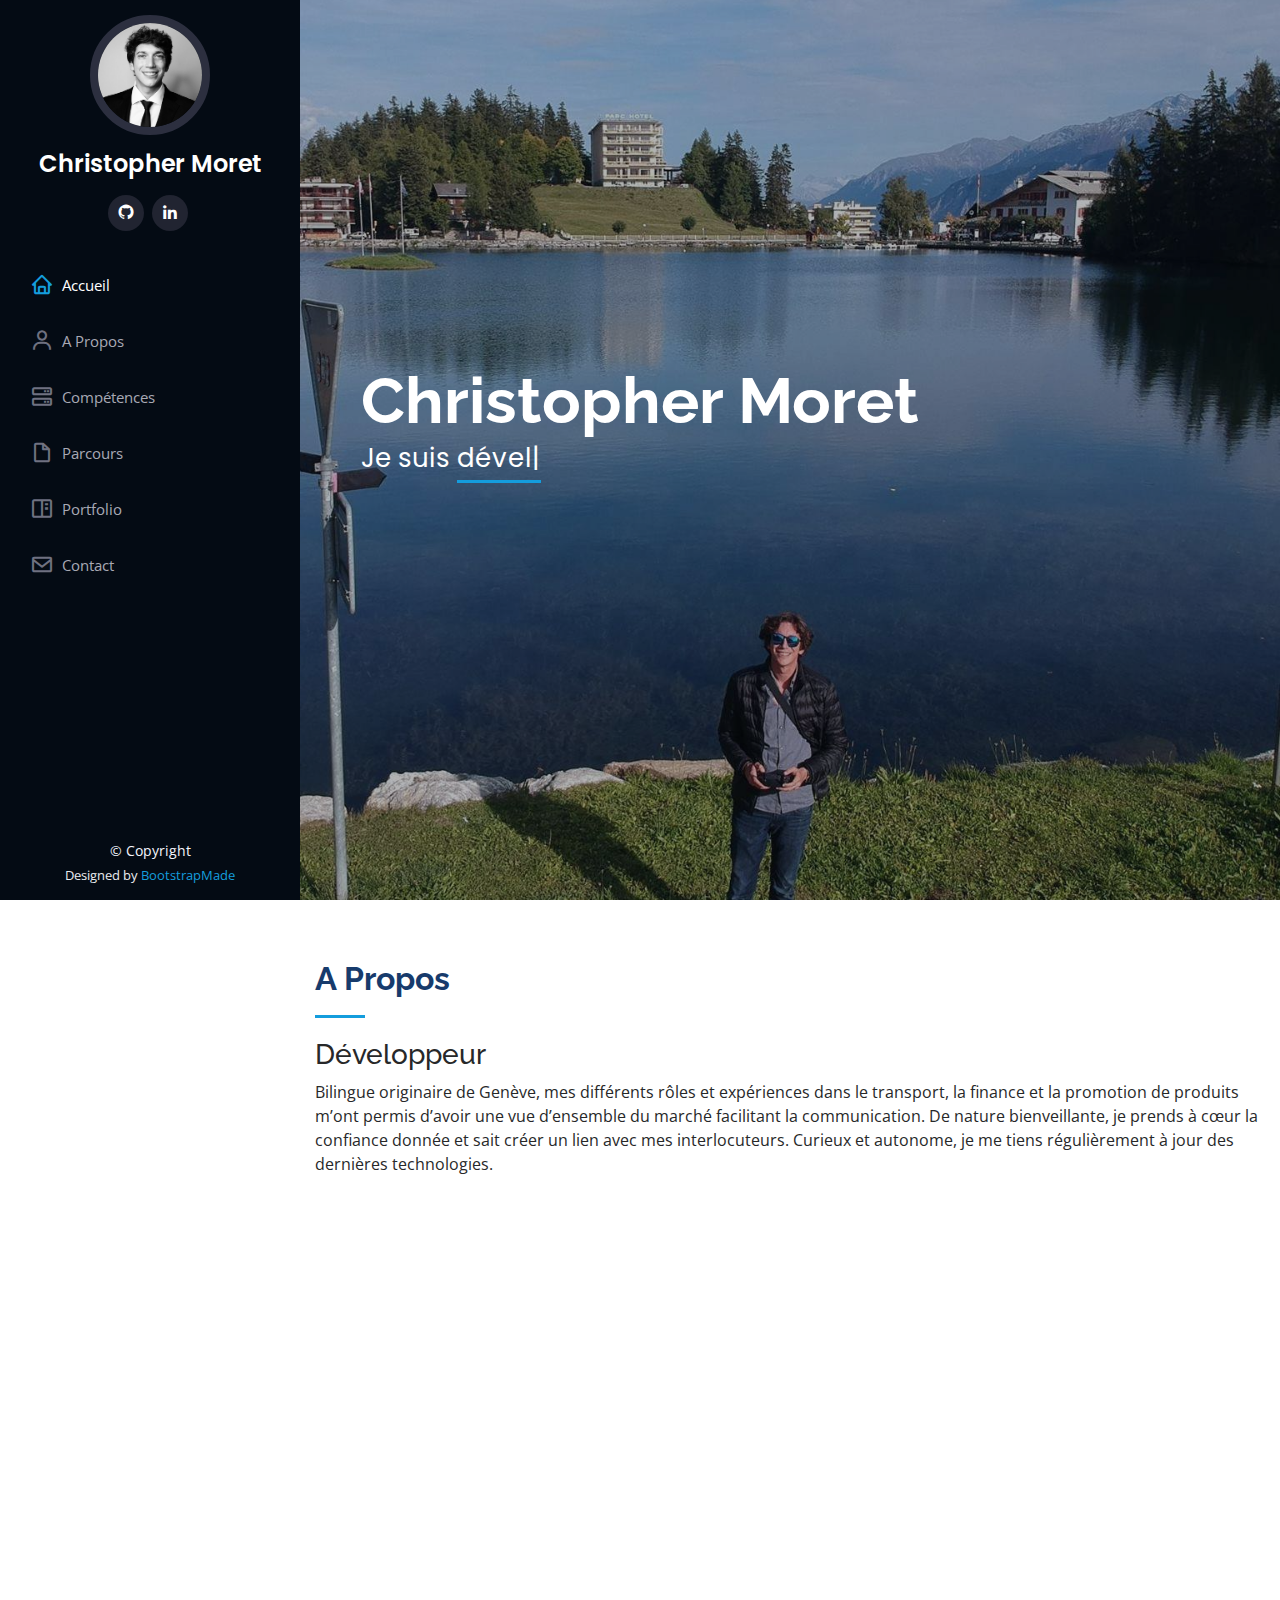
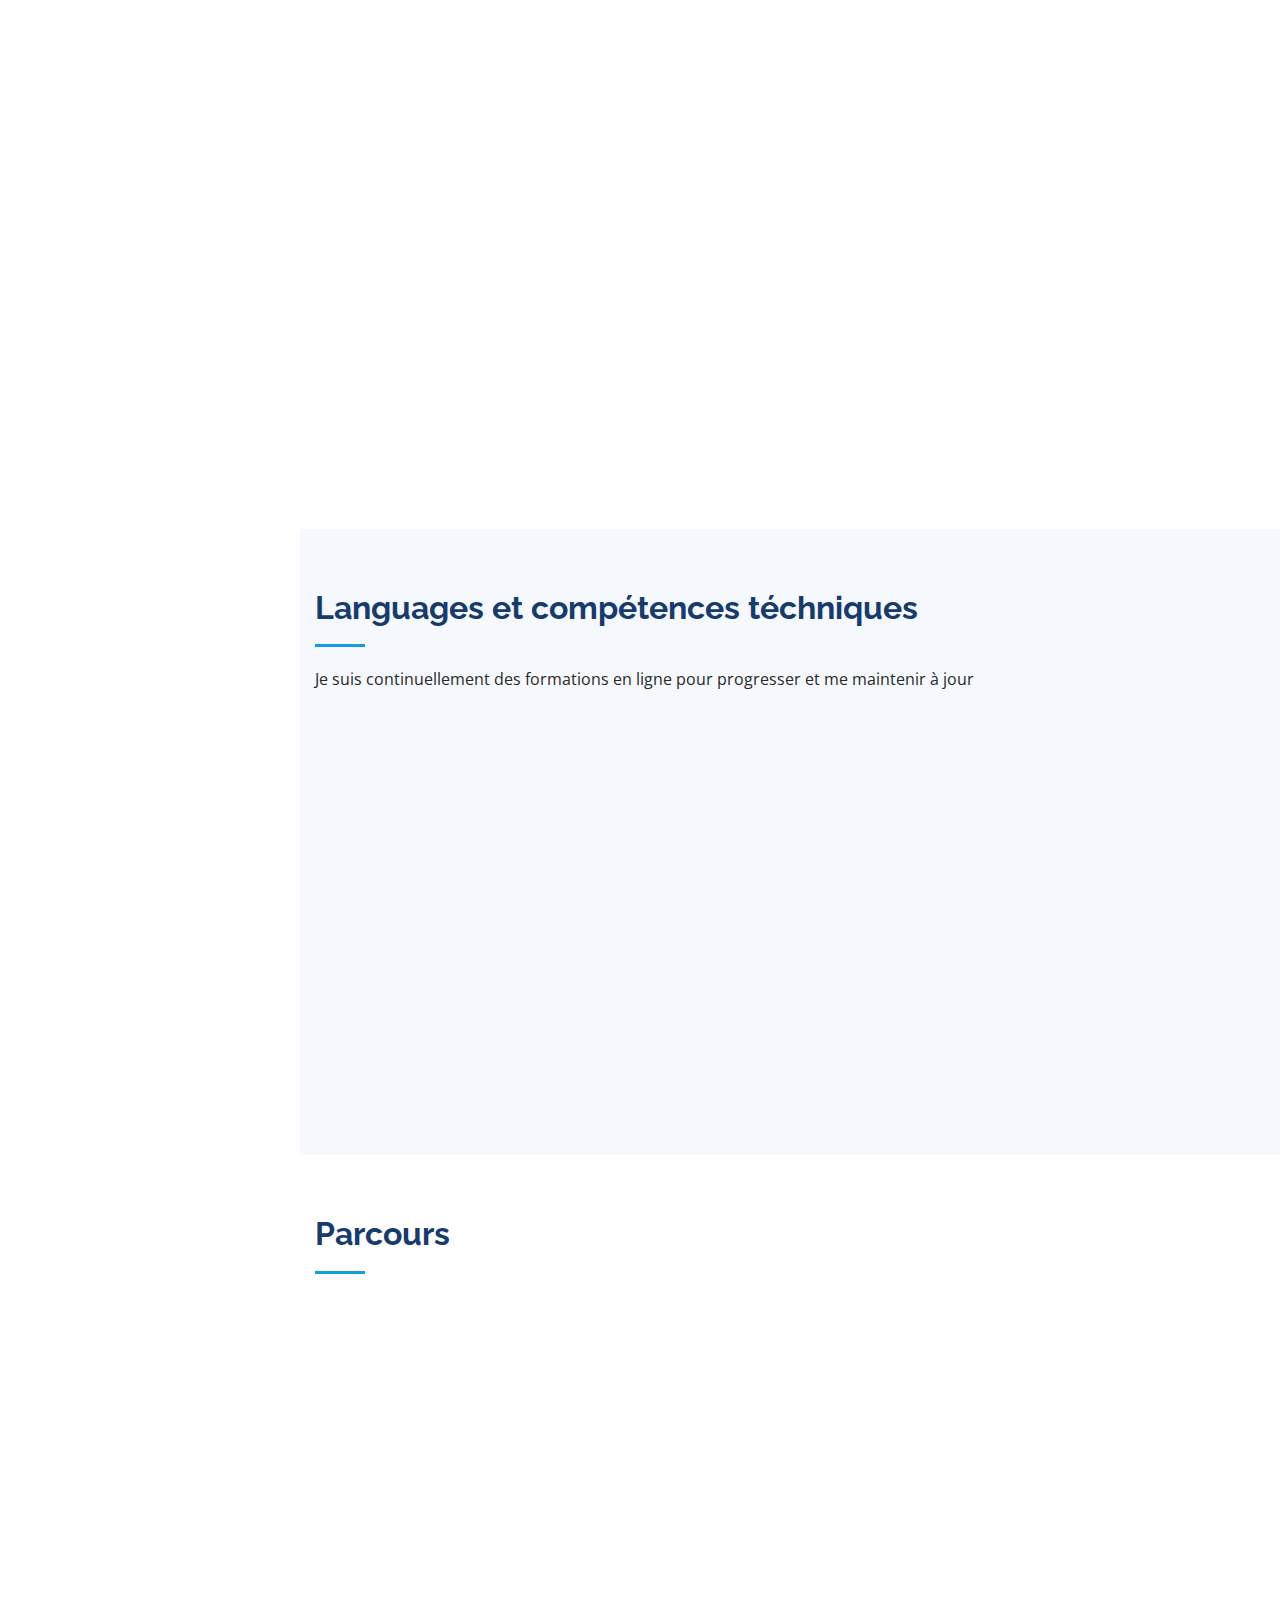
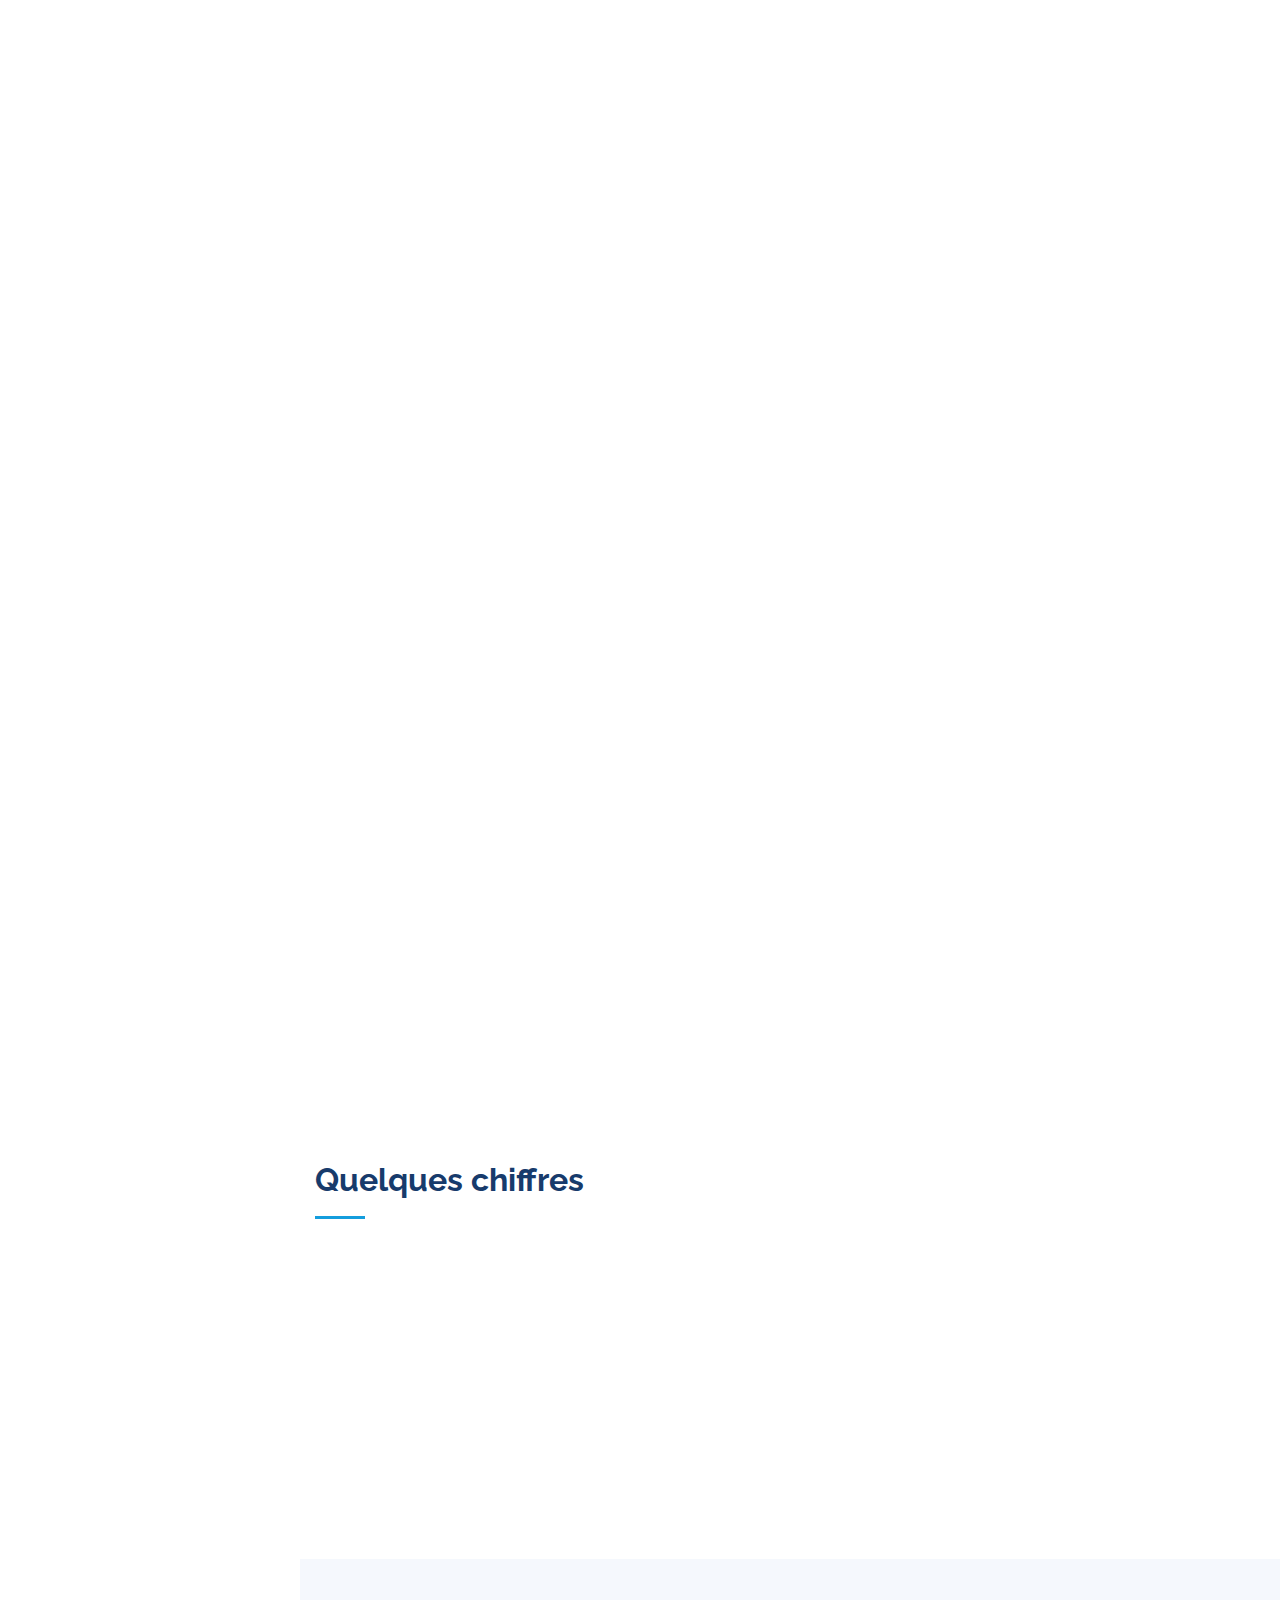
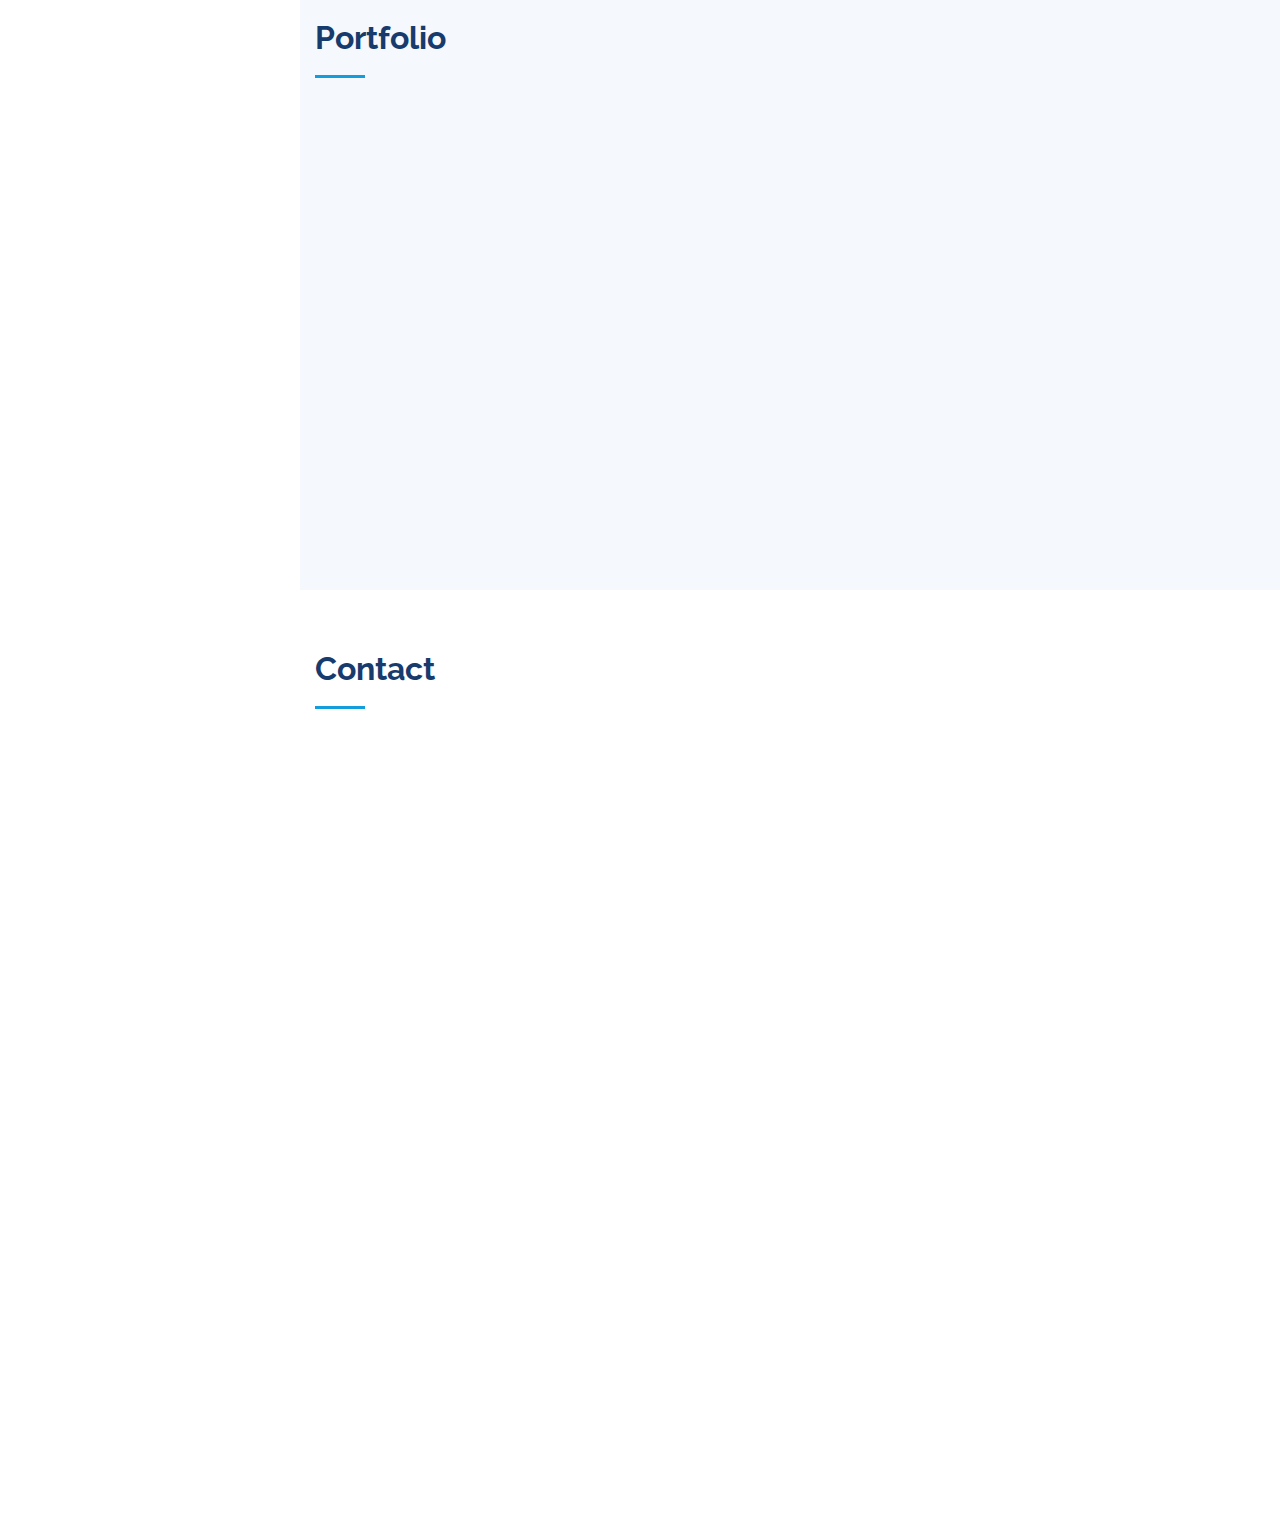
<file: index.html>
<!DOCTYPE html>
<html lang="en">

<head>
  <meta charset="utf-8">
  <meta content="width=device-width, initial-scale=1.0" name="viewport">

  <title>Christopher Moret - Portofolio</title>
  <meta content="" name="description">
  <meta content="" name="keywords">

  <!-- Favicons -->
  <link href="assets/img/CM.png" rel="icon">


  <!-- Google Fonts -->
  <link
    href="https://fonts.googleapis.com/css?family=Open+Sans:300,300i,400,400i,600,600i,700,700i|Raleway:300,300i,400,400i,500,500i,600,600i,700,700i|Poppins:300,300i,400,400i,500,500i,600,600i,700,700i"
    rel="stylesheet">

  <!-- Vendor CSS Files -->
  <link href="assets/vendor/bootstrap/css/bootstrap.min.css" rel="stylesheet">
  <link href="assets/vendor/icofont/icofont.min.css" rel="stylesheet">
  <link href="assets/vendor/boxicons/css/boxicons.min.css" rel="stylesheet">
  <link href="assets/vendor/venobox/venobox.css" rel="stylesheet">
  <link href="assets/vendor/owl.carousel/assets/owl.carousel.min.css" rel="stylesheet">
  <link href="assets/vendor/aos/aos.css" rel="stylesheet">

  <!-- Main CSS File -->
  <link href="assets/css/style.css" rel="stylesheet">

</head>

<body>

  <!-- ======= Mobile nav toggle button ======= -->
  <button type="button" class="mobile-nav-toggle d-xl-none"><i class="icofont-navigation-menu"></i></button>

  <!-- ======= Header ======= -->
  <header id="header">
    <div class="d-flex flex-column">
      <div class="profile">
        <img src="assets/img/profilePic.jpeg" alt="" class="img-fluid rounded-circle">
        <h1 class="text-light"><a href="index.html">Christopher Moret</a></h1>
        <div class="social-links mt-3 text-center">
          <a href="https://github.com/christophermoret" target="_blank" class="github"><i class="bx bxl-github"></i></a>
          <a href="https://www.linkedin.com/in/christopher-moret" target="_blank" class="linkedin"><i
              class="bx bxl-linkedin"></i></a>
        </div>
      </div>

      <nav class="nav-menu">
        <ul>
          <li class="active"><a href="#hero"><i class="bx bx-home"></i> <span>Accueil</span></a></li>
          <li><a href="#about"><i class="bx bx-user"></i> <span>A Propos</span></a></li>
          <li><a href="#skills"><i class="bx bx-server"></i> <span>Compétences</span></a></li>
          <li><a href="#resume"><i class="bx bx-file-blank"></i> <span>Parcours</span></a></li>
          <li><a href="#portfolio"><i class="bx bx-book-content"></i> Portfolio</a></li>
          <li><a href="#contact"><i class="bx bx-envelope"></i> Contact</a></li>
        </ul>
      </nav><!-- .nav-menu -->
      <button type="button" class="mobile-nav-toggle d-xl-none"><i class="icofont-navigation-menu"></i></button>

    </div>
  </header><!-- End Header -->

  <!-- ======= Hero Section ======= -->
  <section id="hero" class="d-flex flex-column justify-content-center align-items-center">
    <div class="hero-container" class="responsive">
      <h1>Christopher Moret</h1>
      <p>Je suis <span class="typed" data-typed-items="développeur, curieux, passionné"></span></p>
    </div>
  </section><!-- End Hero -->

  <main id="main">

    <!-- ======= About Section ======= -->
    <section id="about" class="about">
      <div class="container">
        <div class="section-title">
          <h2>A Propos</h2>
          <h3>Développeur</h3>
          <p>Bilingue originaire de Genève, mes différents rôles et expériences dans le transport, la finance et la
            promotion de produits m’ont permis d’avoir une vue d’ensemble du marché facilitant la communication.
            De nature bienveillante, je prends à cœur la confiance donnée et sait créer un lien avec mes interlocuteurs.
            Curieux et autonome, je me tiens régulièrement à jour des dernières technologies.</p>
        </div>

        <div class="row">
          <div class="col-lg-4" data-aos="fade-right">
            <img src="assets/img/profilePic.jpeg" class="img-fluid" alt="Photo de profile" />
            <br>
            <br>
            <br>
            <div class="col-lg-12 pt-4 pt-lg-0 content" data-aos="fade-right">
              <h3 class="resume-title">Compétences aquises</h3>
              <strong>Géstion d'équipe</strong>
              <p>Organisation, Agil, Scrum, Mis en place et suivi de marche à suivre</p>

              <strong>Finances</strong>
              <p>Conseil clientèle rétail, Hypothèques, Titres, AML, Assurance privée et transport</p>

              <strong>Clientèle</strong>
              <p>Support, Réclamation, Aquisiton, Analyse de marché, Vente</p>

              <strong>Reporting</strong>
              <p>Gestion de rapports, Key Performance Indicator, Python, Excel</p>

              <strong>UX</strong>
              <p>Super user, ERP, E-banking</p>
            </div>

          </div>
          <div class="col-lg-8 pt-4 pt-lg-0 content" data-aos="fade-right">
            <div class="row">
              <div class="col-lg-6">
                <ul>
                  <h3 class="resume-title">Langues</h3>
                  <li><i class="icofont-rounded-right"></i> <strong>Français: </strong>Langue maternelle</li>
                  <li><i class="icofont-rounded-right"></i> <strong>Anglais: </strong>Langue maternelle</li>
                  <li><i class="icofont-rounded-right"></i> <strong>Allemand: </strong>Notions</li>
                  <li><i class="icofont-rounded-right"></i> <strong>Italien: </strong>Notions</li>
                </ul>
              </div>

            </div>
            <ul>
              <h3 class="resume-title">Hors Professionnelle</h3>
              <strong>Premier-lieutenant à la Protection Civile de Carouge, responsable logistique - 2010 -
                Présent</strong>
              <p>Organisation et mise en place des cours de répétitions, Communication avec la ville et la commune,
                Interventions sur le terrain, Formations des soldats</p>
              <strong>Bénévole centrale sécurité du Paléo Festival de Nyon - 2015 - Présent</strong>
              <p>Centralisation et suivi des informations de tous les domaines lié à la sécurité, aux urgences médicale
                et
                à l’infrastructure du festival, Réception des urgences par radio ou téléphone, relais des informations
                entre les différents services, Saisie et suivi de la main courante</p>
            </ul>

            <h3 class="resume-title">Hobbies</h3>
            <strong>Tech</strong>
            <p>Drone, PC build, Gaming level design</p>

            <strong>Montagne</strong>
            <p>Snowboard, Randonnées, Camping, Pêche</p>

            <strong>Cuisine</strong>
            <p>Traditionnel, Asiatique, En exterieur</p>
          </div>

        </div>

      </div>
    </section><!-- End About Section -->





    <!-- ======= Skills Section ======= -->
    <section id="skills" class="skills section-bg">
      <div class="container">
        <div class="section-title">
          <h2>Languages et compétences téchniques</h2>
          <p>Je suis continuellement des formations en ligne pour progresser et me maintenir à jour</p>
        </div>

        <div class="row skills-content">

          <div class="col-lg-6" data-aos="fade-up">

            <div class="progress">
              <span class="skill">HTML <i class="val"></i></span>
              <div class="progress-bar-wrap">
                <div class="progress-bar" role="progressbar" aria-valuenow="70" aria-valuemin="0" aria-valuemax="100">
                </div>
              </div>
            </div>

            <div class="progress">
              <span class="skill">CSS <i class="val"></i></span>
              <div class="progress-bar-wrap">
                <div class="progress-bar" role="progressbar" aria-valuenow="60" aria-valuemin="0" aria-valuemax="100">
                </div>
              </div>
            </div>

            <div class="progress">
              <span class="skill">JavaScript <i class="val"></i></span>
              <div class="progress-bar-wrap">
                <div class="progress-bar" role="progressbar" aria-valuenow="70" aria-valuemin="0" aria-valuemax="100">
                </div>
              </div>
            </div>

            <div class="progress">
              <span class="skill">Python <i class="val"></i></span>
              <div class="progress-bar-wrap">
                <div class="progress-bar" role="progressbar" aria-valuenow="70" aria-valuemin="0" aria-valuemax="100">
                </div>
              </div>
            </div>

            <div class="progress">
              <span class="skill">PHP <i class="val"></i></span>
              <div class="progress-bar-wrap">
                <div class="progress-bar" role="progressbar" aria-valuenow="50" aria-valuemin="0" aria-valuemax="100">
                </div>
              </div>
            </div>

            <br>

            <div class="progress">
              <span class="skill">Ubuntu <i class="val"></i></span>
              <div class="progress-bar-wrap">
                <div class="progress-bar" role="progressbar" aria-valuenow="60" aria-valuemin="0" aria-valuemax="100">
                </div>
              </div>
            </div>

            <div class="progress">
              <span class="skill">Visual Studio Code<i class="val"></i></span>
              <div class="progress-bar-wrap">
                <div class="progress-bar" role="progressbar" aria-valuenow="70" aria-valuemin="0" aria-valuemax="100">
                </div>
              </div>
            </div>


          </div>

          <div class="col-lg-6" data-aos="fade-up" data-aos-delay="100">

            <div class="progress">
              <span class="skill">SQL <i class="val"></i></span>
              <div class="progress-bar-wrap">
                <div class="progress-bar" role="progressbar" aria-valuenow="60" aria-valuemin="0" aria-valuemax="100">
                </div>
              </div>
            </div>

            <div class="progress">
              <span class="skill">WordPress/CMS <i class="val"></i></span>
              <div class="progress-bar-wrap">
                <div class="progress-bar" role="progressbar" aria-valuenow="70" aria-valuemin="0" aria-valuemax="100">
                </div>
              </div>
            </div>

            <div class="progress">
              <span class="skill">Vue Js <i class="val"></i></span>
              <div class="progress-bar-wrap">
                <div class="progress-bar" role="progressbar" aria-valuenow="55" aria-valuemin="0" aria-valuemax="100">
                </div>
              </div>
            </div>

            <div class="progress">
              <span class="skill">Laravel <i class="val"></i></span>
              <div class="progress-bar-wrap">
                <div class="progress-bar" role="progressbar" aria-valuenow="55" aria-valuemin="0" aria-valuemax="100">
                </div>
              </div>
            </div>

            <div class="progress">
              <span class="skill">React <i class="val"></i></span>
              <div class="progress-bar-wrap">
                <div class="progress-bar" role="progressbar" aria-valuenow="55" aria-valuemin="0" aria-valuemax="100">
                </div>
              </div>
            </div>

            <br>

            <div class="progress">
              <span class="skill">GitHub <i class="val"></i></span>
              <div class="progress-bar-wrap">
                <div class="progress-bar" role="progressbar" aria-valuenow="70" aria-valuemin="0" aria-valuemax="100">
                </div>
              </div>
            </div>

            <div class="progress">
              <span class="skill">Docker <i class="val"></i></span>
              <div class="progress-bar-wrap">
                <div class="progress-bar" role="progressbar" aria-valuenow="50" aria-valuemin="0" aria-valuemax="100">
                </div>
              </div>
            </div>

          </div>

        </div>

      </div>
    </section>
    <!-- End Skills Section -->

    <!-- ======= Resume Section ======= -->
    <section id="resume" class="resume">
      <div class="container">

        <div class="section-title">
          <h2>Parcours</h2>
        </div>

        <div class="row">
          <div class="col-lg-6" data-aos="fade-up">
            <h3 class="resume-title">Actuellement</h3>
            <div class="resume-item pb-0">
              <h4>Securaxis - Genève</h4>
              <p><em>Technicien</em></p>
              <ul>
                <li>Construction et programmation des capteurs</li>
                <li>Support front et back end interne</li>
                <li>Stocks and inventaire</li>
                <li>Support clients</li>
              </ul>
            </div>

            <h3 class="resume-title">Formations</h3>
            <div class="resume-item">
              <h4>Thinking and creating with code</h4>
              <h5>2020 - 2021</h5>
              <p><em>EPFL Lausanne</em></p>
              <p>Formation sur Python et Javascript</p>
            </div>
            <div class="resume-item">
              <h4>Formation Web Developpeur</h4>
              <h5>2020 - 2021</h5>
              <p><em>Réalise Genève</em></p>
              <p>Une formation par la pratique professionnelle intensive sur 6 mois</p>
            </div>
            <div class="resume-item">
              <h4>Certificat de conseiller à la clientèle</h4>
              <h5>2015</h5>
              <p><em>UBS</em></p>
              <p>Certificat reconnus par la FINMA (autorité fédéral de la surveillance des marchés financiers)</p>
            </div>
            <div class="resume-item">
              <h4>RH/Management + Vente/Marketing</h4>
              <h5>2007 - 2009</h5>
              <p><em>Centre Romand de Formation Continue - CEFCO</em></p>
            </div>
            <div class="resume-item">
              <h4>Faculté de Droit</h4>
              <h5>2004 - 2006</h5>
              <p><em>Université de Droit de Fribourg</em></p>
            </div>
            <div class="resume-item">
              <h4>Baccalauréat International FR/ENG, SAT, Brevet des Collèges</h4>
              <h5>1998 - 2003</h5>
              <p><em>International school of Geneva La Grande Boissière</em></p>
            </div>
          </div>
          <div class="col-lg-6" data-aos="fade-up" data-aos-delay="100">
            <h3 class="resume-title">Expérience Professionnelle</h3>
            <div class="resume-item">
              <h4>Résponsable administratif et transitaire</h4>
              <h5>2019 - 2020</h5>
              <p><em>DB Schenker Genève</em></p>
              <ul>
                <li>Gestion administrative, Dédouanement, Vérifications des offres, Vérifications et suivi des marches à
                  suivre internes, Contact client, gestion des conflits et sinistres, Reporting (KPI), Support du site
                  web</li>
              </ul>
            </div>
            <div class="resume-item">
              <h4>Assistant gestionnaire en patrimoine et assurances</h4>
              <h5>2018 - 2019</h5>
              <p><em>Sérénité SA - Genève</em></p>
              <ul>
                <li>Contact client, Suivi administratif, Développement du portefeuille, Communication produits,
                  Recherches et suivi du marché Suisse, Administratif: Courriers clients, mis à jour de leurs fichiers
                </li>
              </ul>
            </div>
            <div class="resume-item">
              <h4>Communication produits et assistant de direction</h4>
              <h5>2017 - 2018</h5>
              <p><em>Laboratoires Diepharmex - Genève</em></p>
              <ul>
                <li>Communication produits: Rédaction de texte publicitaire et préparation de maquette pour le
                  graphiste, Recherches et suivi du marché Suisse, Administratif: Courriers clients, suivi fournisseurs
                </li>
              </ul>
            </div>
            <div class="resume-item">
              <h4>Conseiller à la clientèle</h4>
              <h5>2014 - 2017</h5>
              <p><em>Banque UBS - Agence de la Corraterie Genève</em></p>
              <ul>
                <li>Gestion de portefeuille clientèle privée Suisse, AML, Hypothèques, Clientèle internationale ainsi
                  qu'employés de la croix rouge domiciliés dans des zones complexes</li>
              </ul>
            </div>
            <div class="resume-item">
              <h4>Superviseur au département documentation</h4>
              <h5>2006 - 2014</h5>
              <p><em>MSC Mediterranean Shipping Company - Genève</em></p>
              <ul>
                <li>Gestion d'équipe, Suivi et rapports de performances, Formations, Vérifications de documentation
                  maritime internationale</li>
              </ul>
            </div>
          </div>
        </div>

      </div>
    </section><!-- End Resume Section -->

    <!-- ======= Facts Section ======= -->
    <section id="facts" class="facts">
      <div class="container">

        <div class="section-title">
          <h2>Quelques chiffres</h2>
        </div>

        <div class="row no-gutters">

          <div class="col-lg-3 col-md-6 d-md-flex align-items-md-stretch" data-aos="fade-up">
            <div class="count-box">
              <i class="icofont-simple-smile"></i>
              <span>+</span><span data-toggle="counter-up">500</span>
              <p><strong>Clients heureux</strong> Une longue expérience dans le service clientèle</p>
            </div>
          </div>

          <div class="col-lg-3 col-md-6 d-md-flex align-items-md-stretch" data-aos="fade-up" data-aos-delay="100">
            <div class="count-box">
              <i class="icofont-document-folder"></i>
              <span>+</span><span data-toggle="counter-up">10</span>
              <p><strong>Projets</strong> Inventaires, Logistiques et Bases de Données</p>
            </div>
          </div>

          <div class="col-lg-3 col-md-6 d-md-flex align-items-md-stretch" data-aos="fade-up" data-aos-delay="200">
            <div class="count-box">
              <i class="icofont-live-support"></i>
              <span>+</span><span data-toggle="counter-up">1000</span>
              <p><strong>Heures de support</strong> Pour mes clients et mes collègues</p>
            </div>
          </div>

          <div class="col-lg-3 col-md-6 d-md-flex align-items-md-stretch" data-aos="fade-up" data-aos-delay="300">
            <div class="count-box">
              <i class="icofont-users-alt-5"></i>
              <span data-toggle="counter-up">3</span>
              <p><strong>Entreprises Internationales</strong> MSC - UBS - DB Schenker</p>
            </div>
          </div>

        </div>

      </div>
    </section><!-- End Facts Section -->

    <!-- ======= Portfolio Section ======= -->
    <section id="portfolio" class="portfolio section-bg">
      <div class="container">

        <div class="section-title">
          <h2>Portfolio</h2>
        </div>

        <div class="row" data-aos="fade-up">
          <div class="col-lg-12 d-flex justify-content-center">
            <ul id="portfolio-flters">
              <li data-filter="*" class="filter-active">All</li>
              <li data-filter=".filter-app">App</li>
              <li data-filter=".filter-web">Web</li>
            </ul>
          </div>
        </div>

        <div class="row portfolio-container" data-aos="fade-up" data-aos-delay="100">

          <!--template
                    <div class="col-lg-4 col-md-6 portfolio-item filter-app">
            <div class="portfolio-wrap">
              <img src="assets/img/portfolio/portfolio-3.jpg" class="img-fluid" alt="">
              <div class="portfolio-links">
                <a href="assets/img/portfolio/portfolio-3.jpg" data-gall="portfolioGallery" class="venobox"
                  title="App 2"><i class="bx bx-plus"></i></a>
                <a href="portfolio-details.html" title="More Details"><i class="bx bx-link"></i></a>
              </div>
            </div>
          </div>ß
          -->

          <div class="col-lg-4 col-md-6 portfolio-item filter-web">
            <div class="portfolio-wrap">
              <img src="assets/img/snake_game.jpeg" class="img-fluid" alt="">
              <div class="portfolio-links">
                <a href="snakegame.html" title="More Details"><i class="bx bx-link"></i></a>
              </div>
            </div>
          </div>

          <div class="col-lg-4 col-md-6 portfolio-item filter-app">
            <div class="portfolio-wrap">
              <img src="assets/img/shoping_list.png" class="img-fluid" alt="">
              <div class="portfolio-links">
                <a href="list.html" title="More Details"><i class="bx bx-link"></i></a>
              </div>
            </div>
          </div>

        </div>

      </div>
    </section>
    <!--End Portfolio Section-->

    <!-- ======= Contact Section ======= -->
    <section id="contact" class="contact">
      <div class="container">

        <div class="section-title">
          <h2>Contact</h2>
        </div>

        <div class="row" data-aos="fade-in">

          <div class="col-lg-5 d-flex align-items-stretch">
            <div class="info">
              <div class="address">
                <i class="icofont-google-map"></i>
                <h4>Adresse:</h4>
                <p>28, Rue du Grand Bureau - 1227 Acacias</p>
              </div>

              <div class="email">
                <i class="icofont-envelope"></i>
                <h4>Email:</h4>
                <p>christophermoret@gmail.com</p>
              </div>

              <div class="phone">
                <i class="icofont-phone"></i>
                <h4>Téléphone:</h4>
                <p>+41 79 255 06 68</p>
              </div>

              <iframe src="https://maps.google.com/maps?q=geneva+carouge&t=&z=13&ie=UTF8&iwloc=&output=embed"
                frameborder="0" style="border:0; width: 100%; height: 290px;" allowfullscreen></iframe>
            </div>

          </div>

          <div class="col-lg-7 mt-5 mt-lg-0 d-flex align-items-stretch">
            <form action="forms/contact.php" method="post" role="form" class="php-email-form">
              <div class="form-row">
                <div class="form-group col-md-6">
                  <label for="name">Votre nom</label>
                  <input type="text" name="name" class="form-control" id="name" data-rule="minlen:4"
                    data-msg="Minimum 4 caractères" />
                  <div class="validate"></div>
                </div>
                <div class="form-group col-md-6">
                  <label for="name">Votre Email</label>
                  <input type="email" class="form-control" name="email" id="email" data-rule="email"
                    data-msg="Merci de saisir un email valide" />
                  <div class="validate"></div>
                </div>
              </div>
              <div class="form-group">
                <label for="name">Sujet</label>
                <input type="text" class="form-control" name="subject" id="subject" data-rule="minlen:4"
                  data-msg="Minimum 4 caractères" />
                <div class="validate"></div>
              </div>
              <div class="form-group">
                <label for="name">Message</label>
                <textarea class="form-control" name="message" rows="10" data-rule="required"
                  data-msg="Minimum 4 caractères"></textarea>
                <div class="validate"></div>
              </div>
              <div class="mb-3">
                <div class="loading">Loading</div>
                <div class="error-message"></div>
                <div class="sent-message">Your message has been sent. Thank you!</div>
              </div>
              <div class="text-center">
                <button type="submit"
                  onclick="alert('Ceci est une démo, pour des raisons de sécuritées merci d envoyer depuis votre messagerie habituel afin de confirmer votre identitée')">Envoyer</button>
              </div>
            </form>
          </div>

        </div>

      </div>
    </section>
    <!-- End Contact Section -->

  </main><!-- End #main -->

  <!-- ======= Footer ======= -->
  <footer id="footer">
    <div class="container">
      <div class="copyright">
        &copy; Copyright <strong><span></span></strong>
      </div>
      <div class="credits">
        <!-- All the links in the footer should remain intact. -->
        <!-- You can delete the links only if you purchased the pro version. -->
        <!-- Licensing information: https://bootstrapmade.com/license/ -->
        <!-- Purchase the pro version with working PHP/AJAX contact form: https://bootstrapmade.com/iportfolio-bootstrap-portfolio-websites-template/ -->
        Designed by <a href="https://bootstrapmade.com/">BootstrapMade</a>
      </div>
    </div>
  </footer><!-- End  Footer -->

  <a href="#" class="back-to-top"><i class="icofont-simple-up"></i></a>

  <!-- Vendor JS Files -->
  <script src="assets/vendor/jquery/jquery.min.js"></script>
  <script src="assets/vendor/bootstrap/js/bootstrap.bundle.min.js"></script>
  <script src="assets/vendor/jquery.easing/jquery.easing.min.js"></script>
  <script src="assets/vendor/php-email-form/validate.js"></script>
  <script src="assets/vendor/waypoints/jquery.waypoints.min.js"></script>
  <script src="assets/vendor/counterup/counterup.min.js"></script>
  <script src="assets/vendor/isotope-layout/isotope.pkgd.min.js"></script>
  <script src="assets/vendor/venobox/venobox.min.js"></script>
  <script src="assets/vendor/owl.carousel/owl.carousel.min.js"></script>
  <script src="assets/vendor/typed.js/typed.min.js"></script>
  <script src="assets/vendor/aos/aos.js"></script>

  <!-- Template Main JS File -->
  <script src="assets/js/main.js"></script>

</body>

</html>
</file>
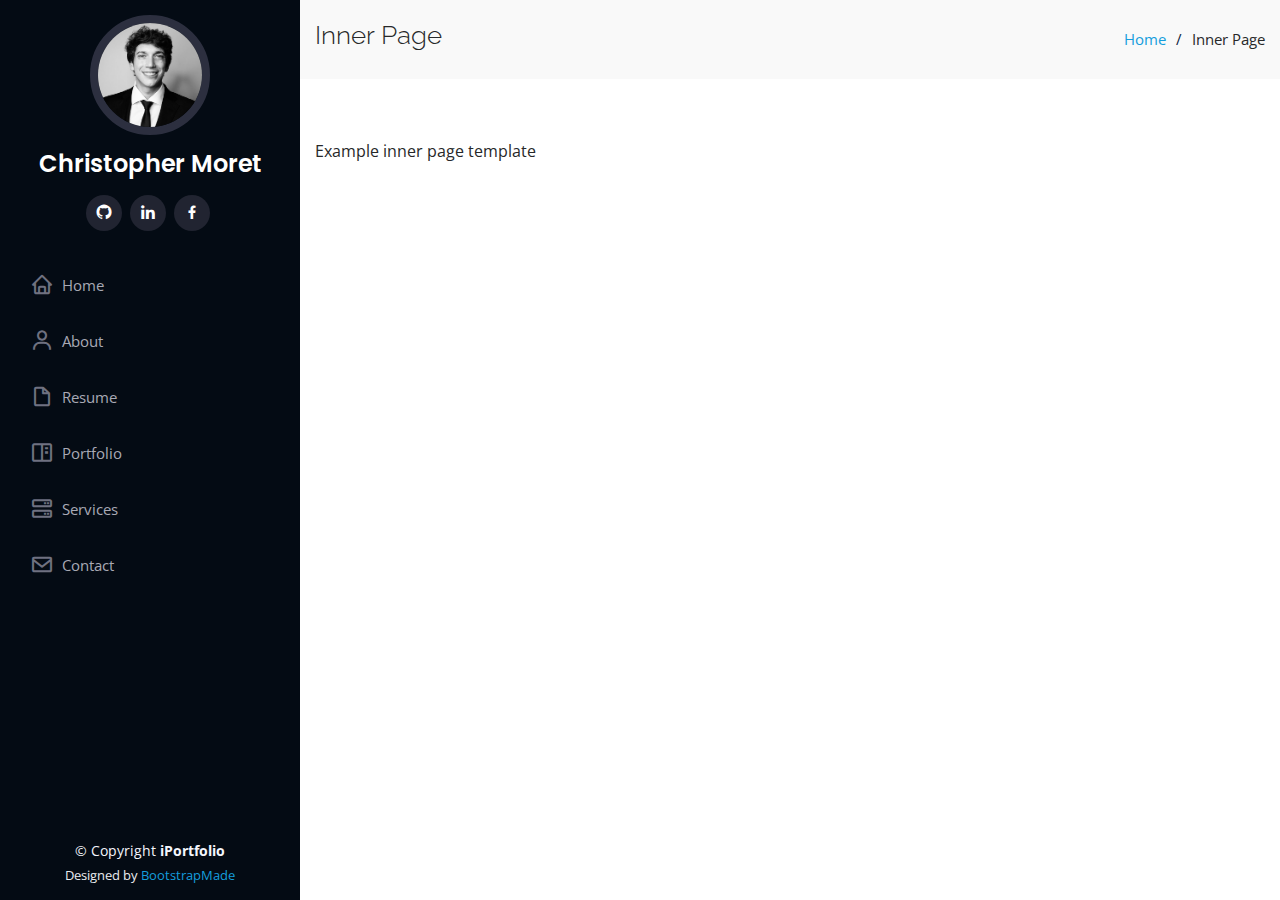
<file: inner-page.html>
<!DOCTYPE html>
<html lang="en">

<head>
  <meta charset="utf-8">
  <meta content="width=device-width, initial-scale=1.0" name="viewport">

  <title>Inner Page - iPortfolio Bootstrap Template</title>
  <meta content="" name="description">
  <meta content="" name="keywords">

  <!-- Favicons -->
  <link href="assets/img/favicon.png" rel="icon">
  <link href="assets/img/apple-touch-icon.png" rel="apple-touch-icon">

  <!-- Google Fonts -->
  <link href="https://fonts.googleapis.com/css?family=Open+Sans:300,300i,400,400i,600,600i,700,700i|Raleway:300,300i,400,400i,500,500i,600,600i,700,700i|Poppins:300,300i,400,400i,500,500i,600,600i,700,700i" rel="stylesheet">

  <!-- Vendor CSS Files -->
  <link href="assets/vendor/bootstrap/css/bootstrap.min.css" rel="stylesheet">
  <link href="assets/vendor/icofont/icofont.min.css" rel="stylesheet">
  <link href="assets/vendor/boxicons/css/boxicons.min.css" rel="stylesheet">
  <link href="assets/vendor/venobox/venobox.css" rel="stylesheet">
  <link href="assets/vendor/owl.carousel/assets/owl.carousel.min.css" rel="stylesheet">
  <link href="assets/vendor/aos/aos.css" rel="stylesheet">

  <!-- Template Main CSS File -->
  <link href="assets/css/style.css" rel="stylesheet">

  <!-- =======================================================
  * Template Name: iPortfolio - v1.5.1
  * Template URL: https://bootstrapmade.com/iportfolio-bootstrap-portfolio-websites-template/
  * Author: BootstrapMade.com
  * License: https://bootstrapmade.com/license/
  ======================================================== -->
</head>

<body>

  <!-- ======= Mobile nav toggle button ======= -->
  <button type="button" class="mobile-nav-toggle d-xl-none"><i class="icofont-navigation-menu"></i></button>

  <!-- ======= Header ======= -->
  <header id="header">
    <div class="d-flex flex-column">

      <div class="profile">
        <img src="assets/img/profilePic.jpeg" alt="" class="img-fluid rounded-circle">
        <h1 class="text-light"><a href="index.html">Christopher Moret</a></h1>
        <div class="social-links mt-3 text-center">
          <a href="https://github.com/christophermoret" target="_blank" class="github"><i class="bx bxl-github"></i></a>
          <a href="https://www.linkedin.com/in/christopher-moret" target="_blank" class="linkedin"><i class="bx bxl-linkedin"></i></a>
          <a href="https://www.facebook.com/christopher.moret/" target="_blank" class="facebook"><i class="bx bxl-facebook"></i></a>
        </div>
      </div>

      <nav class="nav-menu">
        <ul>
          <li><a href="index.html"><i class="bx bx-home"></i> <span>Home</span></a></li>
          <li><a href="#about"><i class="bx bx-user"></i> <span>About</span></a></li>
          <li><a href="#resume"><i class="bx bx-file-blank"></i> <span>Resume</span></a></li>
          <li><a href="#portfolio"><i class="bx bx-book-content"></i> Portfolio</a></li>
          <li><a href="#services"><i class="bx bx-server"></i> Services</a></li>
          <li><a href="#contact"><i class="bx bx-envelope"></i> Contact</a></li>

        </ul>
      </nav><!-- .nav-menu -->
      <button type="button" class="mobile-nav-toggle d-xl-none"><i class="icofont-navigation-menu"></i></button>

    </div>
  </header><!-- End Header -->

  <main id="main">

    <!-- ======= Breadcrumbs ======= -->
    <section class="breadcrumbs">
      <div class="container">

        <div class="d-flex justify-content-between align-items-center">
          <h2>Inner Page</h2>
          <ol>
            <li><a href="index.html">Home</a></li>
            <li>Inner Page</li>
          </ol>
        </div>

      </div>
    </section><!-- End Breadcrumbs -->

    <section class="inner-page">
      <div class="container">
        <p>
          Example inner page template
        </p>
      </div>
    </section>

  </main><!-- End #main -->

  <!-- ======= Footer ======= -->
  <footer id="footer">
    <div class="container">
      <div class="copyright">
        &copy; Copyright <strong><span>iPortfolio</span></strong>
      </div>
      <div class="credits">
        <!-- All the links in the footer should remain intact. -->
        <!-- You can delete the links only if you purchased the pro version. -->
        <!-- Licensing information: https://bootstrapmade.com/license/ -->
        <!-- Purchase the pro version with working PHP/AJAX contact form: https://bootstrapmade.com/iportfolio-bootstrap-portfolio-websites-template/ -->
        Designed by <a href="https://bootstrapmade.com/">BootstrapMade</a>
      </div>
    </div>
  </footer><!-- End  Footer -->

  <a href="#" class="back-to-top"><i class="icofont-simple-up"></i></a>

  <!-- Vendor JS Files -->
  <script src="assets/vendor/jquery/jquery.min.js"></script>
  <script src="assets/vendor/bootstrap/js/bootstrap.bundle.min.js"></script>
  <script src="assets/vendor/jquery.easing/jquery.easing.min.js"></script>
  <script src="assets/vendor/php-email-form/validate.js"></script>
  <script src="assets/vendor/waypoints/jquery.waypoints.min.js"></script>
  <script src="assets/vendor/counterup/counterup.min.js"></script>
  <script src="assets/vendor/isotope-layout/isotope.pkgd.min.js"></script>
  <script src="assets/vendor/venobox/venobox.min.js"></script>
  <script src="assets/vendor/owl.carousel/owl.carousel.min.js"></script>
  <script src="assets/vendor/typed.js/typed.min.js"></script>
  <script src="assets/vendor/aos/aos.js"></script>

  <!-- Template Main JS File -->
  <script src="assets/js/main.js"></script>

</body>

</html>
</file>
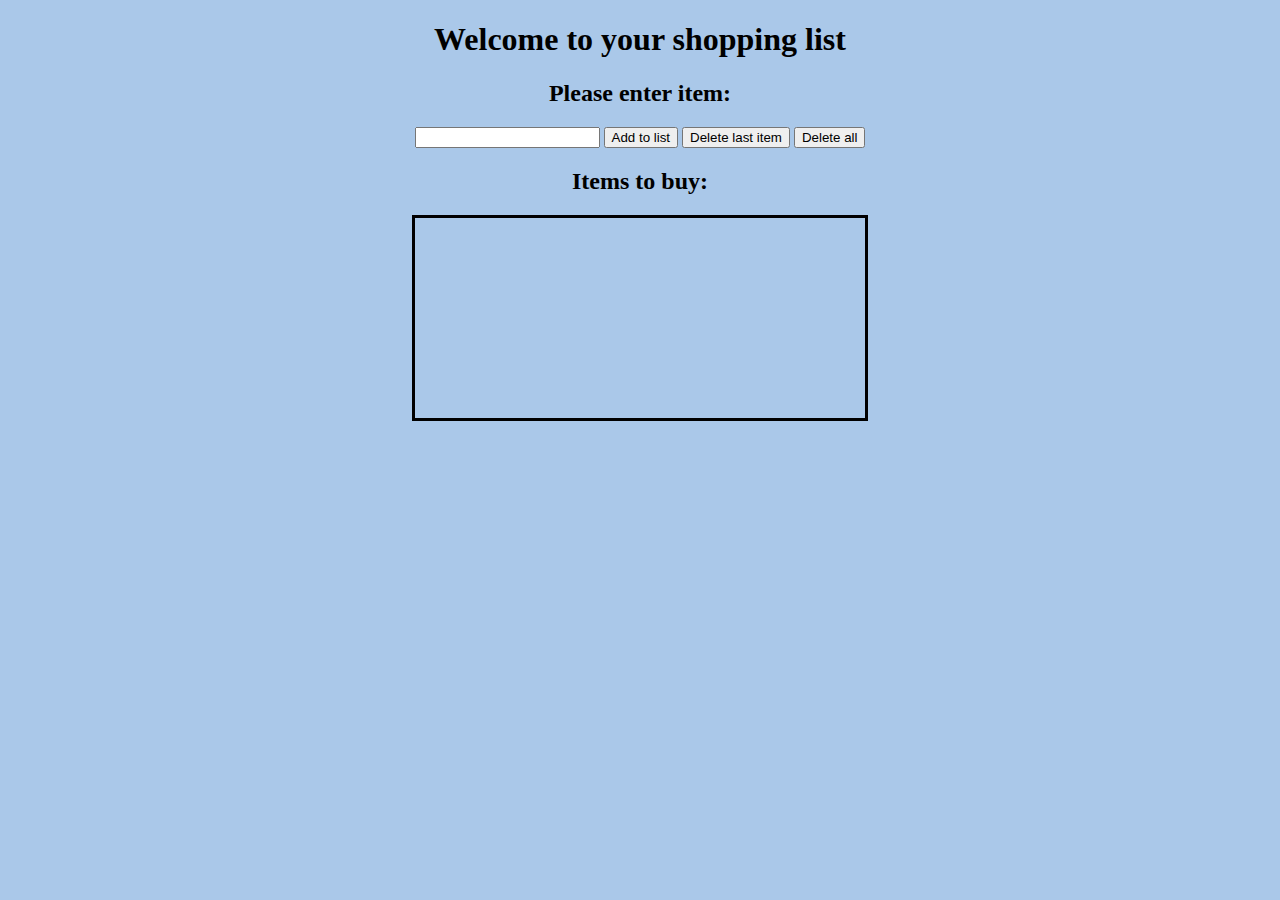
<file: list.html>
<!DOCTYPE html>
<html lang="en">

<head>
    <meta charset="UTF-8">
    <meta http-equiv="X-UA-Compatible" content="IE=edge">
    <meta name="viewport" content="width=device-width, initial-scale=1.0">
    <title>Shopping list</title>

    <style>
        * {
            text-align: center;
            margin-left: auto;
            margin-right: auto;
        }

        #itemsToBuy {
            border: solid;
            padding: 100px;
            width: 250px;
        }

        body {
            background-color: rgb(170, 200, 233);
        }
    </style>
</head>

<body>
    <div id="main">
        <h1 id="title">Welcome to your shopping list</h1>
        <h2>Please enter item:</h2>
        <input type="text" id="itemInput" value="">
        <input type="Button" id="addButton" value="Add to list">
        <input type="Button" id="removeButton" value="Delete last item">
        <input type="Button" id="deleteAll" value="Delete all">
        <h2>Items to buy:</h2>
        <div id="itemsToBuy"></div>
    </div>

    <script>
        //Constants
        const main = document.getElementsByClassName("main");
        const itemInput = document.getElementById("itemInput");
        const itemsToBuy = document.getElementById("itemsToBuy");
        const addButton = document.getElementById("addButton");
        const removeButton = document.getElementById("removeButton");
        const deleteAllButton = document.getElementById("deleteAll");
        const storageValues = localStorage.getItem("Storage");

        //Event listeners
        addButton.addEventListener("click", addItem);
        removeButton.addEventListener("click", removeLastItem);
        deleteAllButton.addEventListener("click", deleteAll);

        //Functions
        function addItem() {
            const newItem = document.createElement("p");
            newItem.className = "newItem";
            newItem.innerText = itemInput.value;
            itemsToBuy.appendChild(newItem);
            //Local storage
            if (localStorage.getItem("Storage") == null) {
                localStorage.setItem("Storage", itemInput.value);
                location.reload();
            } else {
                const oldValue = localStorage.getItem("Storage");
                const newValue = oldValue + "," + itemInput.value;
                localStorage.setItem("Storage", newValue.split(","));
                location.reload();
            }
        }

        function removeLastItem() {
            const items = document.getElementsByClassName("newItem");
            if (items.length > 0) {
                const lastPosition = items.length - 1;
                itemsToBuy.removeChild(items[lastPosition]);
            }
            //Local storage
            const list = storageValues.split(",");
            const lastPosition = list.length - 1;
            list.pop();
            localStorage.removeItem("Storage");
            localStorage.setItem("Storage", list);
            location.reload();
        }

        function deleteAll() {
            const items = document.getElementsByClassName("newItem");
            for (i = 0; i < items.length;) {
                itemsToBuy.removeChild(items[0]);
            }
            localStorage.clear();
            location.reload();
        }

        function loadList() {
            const values = storageValues.split(",");
            if (localStorage.length > 0) {
                for (let x in values) {
                    const newItem = document.createElement("p");
                    newItem.className = "newItem";
                    newItem.innerText = values[x];
                    itemsToBuy.appendChild(newItem);
                }
            }
        }

        //Run functions
        loadList();
    </script>
</body>

</html>
</file>
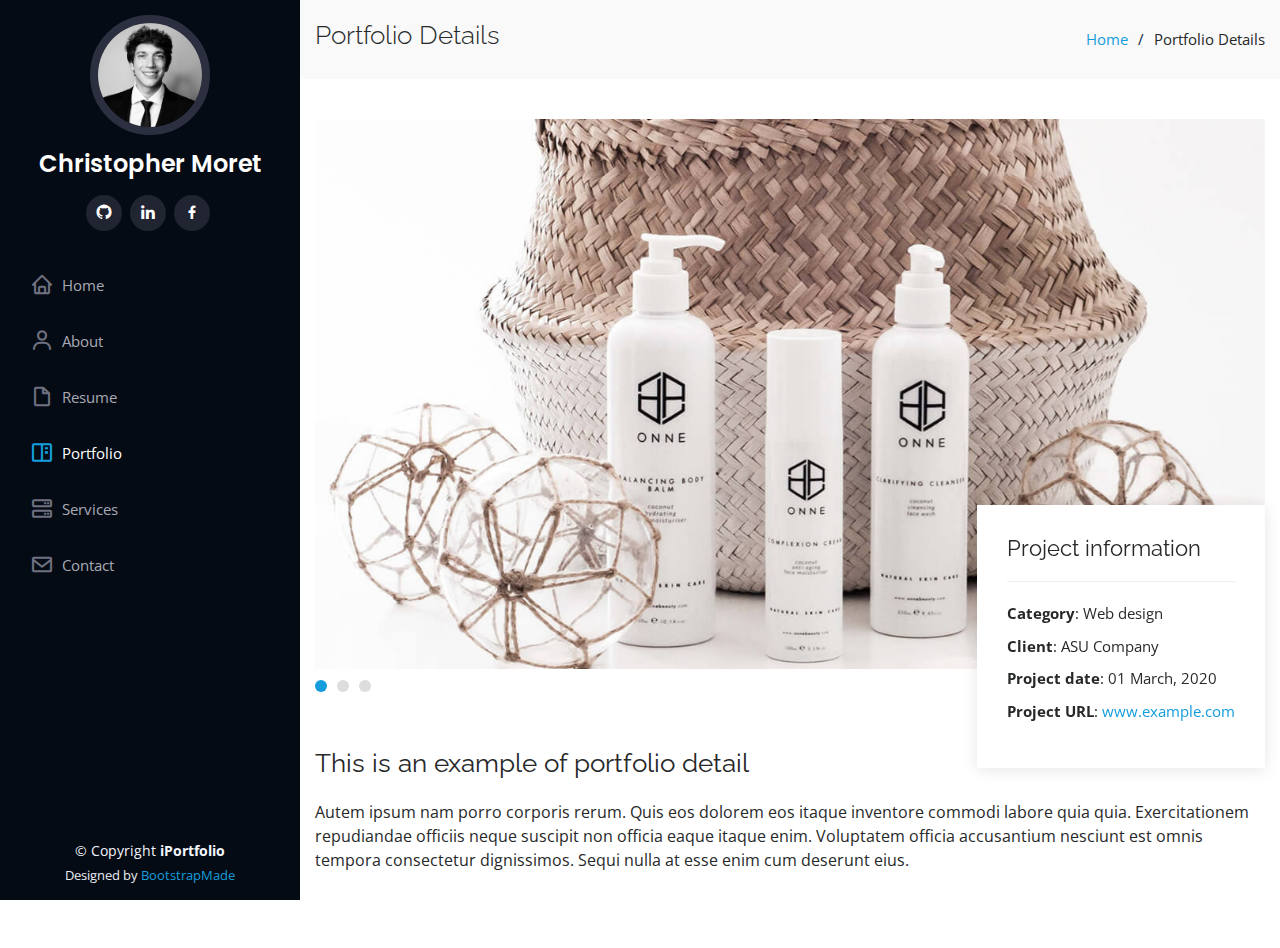
<file: portfolio-details.html>
<!DOCTYPE html>
<html lang="en">

<head>
  <meta charset="utf-8">
  <meta content="width=device-width, initial-scale=1.0" name="viewport">

  <title>Portfolio Details - iPortfolio Bootstrap Template</title>
  <meta content="" name="description">
  <meta content="" name="keywords">

  <!-- Favicons -->
  <link href="assets/img/favicon.png" rel="icon">
  <link href="assets/img/apple-touch-icon.png" rel="apple-touch-icon">

  <!-- Google Fonts -->
  <link href="https://fonts.googleapis.com/css?family=Open+Sans:300,300i,400,400i,600,600i,700,700i|Raleway:300,300i,400,400i,500,500i,600,600i,700,700i|Poppins:300,300i,400,400i,500,500i,600,600i,700,700i" rel="stylesheet">

  <!-- Vendor CSS Files -->
  <link href="assets/vendor/bootstrap/css/bootstrap.min.css" rel="stylesheet">
  <link href="assets/vendor/icofont/icofont.min.css" rel="stylesheet">
  <link href="assets/vendor/boxicons/css/boxicons.min.css" rel="stylesheet">
  <link href="assets/vendor/venobox/venobox.css" rel="stylesheet">
  <link href="assets/vendor/owl.carousel/assets/owl.carousel.min.css" rel="stylesheet">
  <link href="assets/vendor/aos/aos.css" rel="stylesheet">

  <!-- Template Main CSS File -->
  <link href="assets/css/style.css" rel="stylesheet">

  <!-- =======================================================
  * Template Name: iPortfolio - v1.5.1
  * Template URL: https://bootstrapmade.com/iportfolio-bootstrap-portfolio-websites-template/
  * Author: BootstrapMade.com
  * License: https://bootstrapmade.com/license/
  ======================================================== -->
</head>

<body>

  <!-- ======= Mobile nav toggle button ======= -->
  <button type="button" class="mobile-nav-toggle d-xl-none"><i class="icofont-navigation-menu"></i></button>

  <!-- ======= Header ======= -->
  <header id="header">
    <div class="d-flex flex-column">

      <div class="profile">
        <img src="assets/img/profilePic.jpeg" alt="" class="img-fluid rounded-circle">
        <h1 class="text-light"><a href="index.html">Christopher Moret</a></h1>
        <div class="social-links mt-3 text-center">
          <a href="https://github.com/christophermoret" target="_blank" class="github"><i class="bx bxl-github"></i></a>
          <a href="https://www.linkedin.com/in/christopher-moret" target="_blank" class="linkedin"><i class="bx bxl-linkedin"></i></a>
          <a href="https://www.facebook.com/christopher.moret/" target="_blank" class="facebook"><i class="bx bxl-facebook"></i></a>
        </div>
      </div>

      <nav class="nav-menu">
        <ul>
          <li><a href="index.html"><i class="bx bx-home"></i> <span>Home</span></a></li>
          <li><a href="#about"><i class="bx bx-user"></i> <span>About</span></a></li>
          <li><a href="#resume"><i class="bx bx-file-blank"></i> <span>Resume</span></a></li>
          <li class="active"><a href="#portfolio"><i class="bx bx-book-content"></i> Portfolio</a></li>
          <li><a href="#services"><i class="bx bx-server"></i> Services</a></li>
          <li><a href="#contact"><i class="bx bx-envelope"></i> Contact</a></li>

        </ul>
      </nav><!-- .nav-menu -->
      <button type="button" class="mobile-nav-toggle d-xl-none"><i class="icofont-navigation-menu"></i></button>

    </div>
  </header><!-- End Header -->

  <main id="main">

    <!-- ======= Breadcrumbs ======= -->
    <section id="breadcrumbs" class="breadcrumbs">
      <div class="container">

        <div class="d-flex justify-content-between align-items-center">
          <h2>Portfolio Details</h2>
          <ol>
            <li><a href="index.html">Home</a></li>
            <li>Portfolio Details</li>
          </ol>
        </div>

      </div>
    </section><!-- End Breadcrumbs -->

    <!-- ======= Portfolio Details Section ======= -->
    <section id="portfolio-details" class="portfolio-details">
      <div class="container">

        <div class="portfolio-details-container">

          <div class="owl-carousel portfolio-details-carousel">
            <img src="assets/img/portfolio-details-1.jpg" class="img-fluid" alt="">
            <img src="assets/img/portfolio-details-2.jpg" class="img-fluid" alt="">
            <img src="assets/img/portfolio-details-3.jpg" class="img-fluid" alt="">
          </div>

          <div class="portfolio-info">
            <h3>Project information</h3>
            <ul>
              <li><strong>Category</strong>: Web design</li>
              <li><strong>Client</strong>: ASU Company</li>
              <li><strong>Project date</strong>: 01 March, 2020</li>
              <li><strong>Project URL</strong>: <a href="#">www.example.com</a></li>
            </ul>
          </div>

        </div>

        <div class="portfolio-description">
          <h2>This is an example of portfolio detail</h2>
          <p>
            Autem ipsum nam porro corporis rerum. Quis eos dolorem eos itaque inventore commodi labore quia quia. Exercitationem repudiandae officiis neque suscipit non officia eaque itaque enim. Voluptatem officia accusantium nesciunt est omnis tempora consectetur dignissimos. Sequi nulla at esse enim cum deserunt eius.
          </p>
        </div>

      </div>
    </section><!-- End Portfolio Details Section -->

  </main><!-- End #main -->

  <!-- ======= Footer ======= -->
  <footer id="footer">
    <div class="container">
      <div class="copyright">
        &copy; Copyright <strong><span>iPortfolio</span></strong>
      </div>
      <div class="credits">
        <!-- All the links in the footer should remain intact. -->
        <!-- You can delete the links only if you purchased the pro version. -->
        <!-- Licensing information: https://bootstrapmade.com/license/ -->
        <!-- Purchase the pro version with working PHP/AJAX contact form: https://bootstrapmade.com/iportfolio-bootstrap-portfolio-websites-template/ -->
        Designed by <a href="https://bootstrapmade.com/">BootstrapMade</a>
      </div>
    </div>
  </footer><!-- End  Footer -->

  <a href="#" class="back-to-top"><i class="icofont-simple-up"></i></a>

  <!-- Vendor JS Files -->
  <script src="assets/vendor/jquery/jquery.min.js"></script>
  <script src="assets/vendor/bootstrap/js/bootstrap.bundle.min.js"></script>
  <script src="assets/vendor/jquery.easing/jquery.easing.min.js"></script>
  <script src="assets/vendor/php-email-form/validate.js"></script>
  <script src="assets/vendor/waypoints/jquery.waypoints.min.js"></script>
  <script src="assets/vendor/counterup/counterup.min.js"></script>
  <script src="assets/vendor/isotope-layout/isotope.pkgd.min.js"></script>
  <script src="assets/vendor/venobox/venobox.min.js"></script>
  <script src="assets/vendor/owl.carousel/owl.carousel.min.js"></script>
  <script src="assets/vendor/typed.js/typed.min.js"></script>
  <script src="assets/vendor/aos/aos.js"></script>

  <!-- Template Main JS File -->
  <script src="assets/js/main.js"></script>

</body>

</html>
</file>
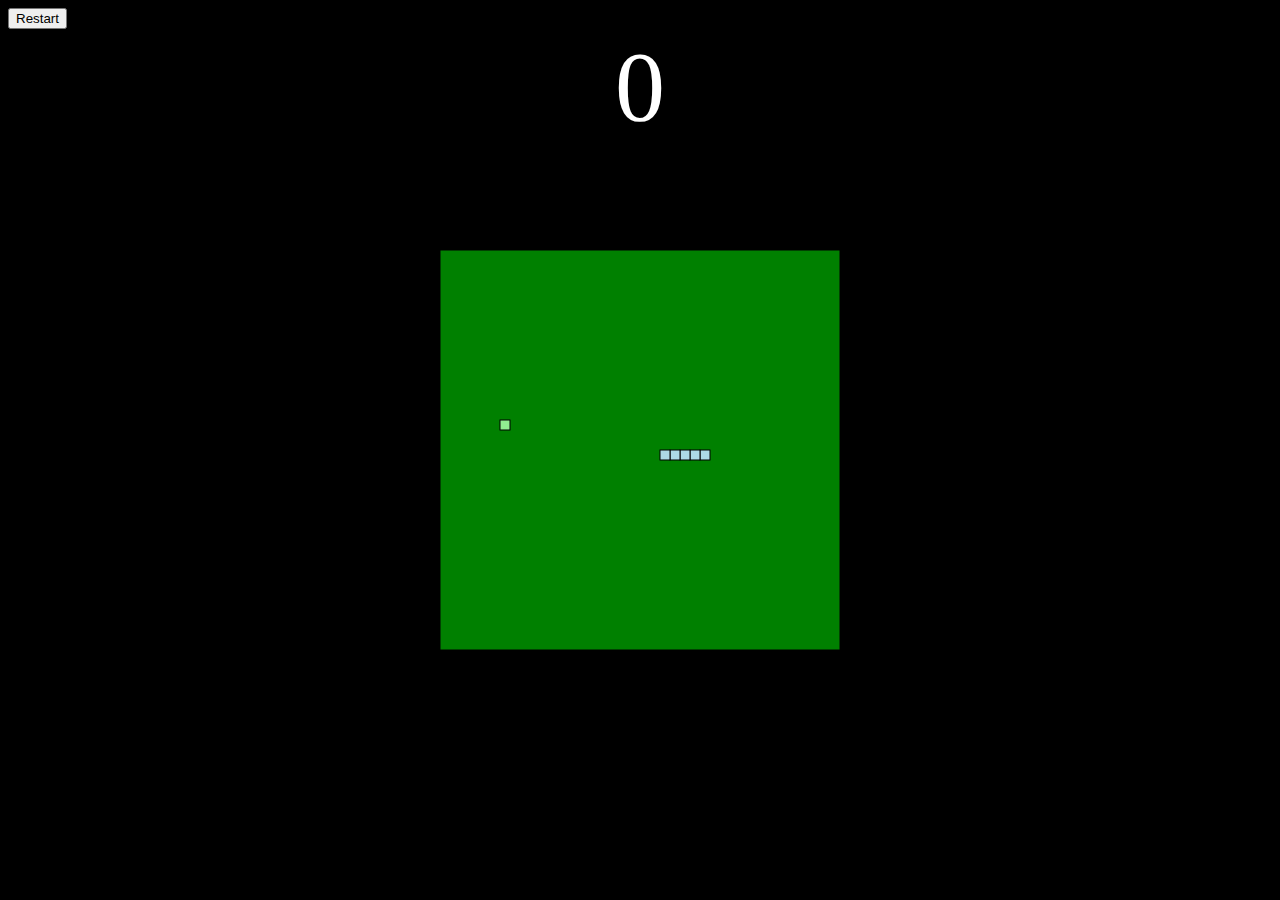
<file: snakegame.html>
<!DOCTYPE html>
<html>

<head>
    <title>Snake Game</title>
</head>

<body>
    <div class="menu">
        <button onclick="location.reload()">Restart</button>
    </div>

    <div id="score">0</div>
    <canvas id="snakeboard" width="400" height="400"></canvas>

    <style>
        #snakeboard {
            position: absolute;
            top: 50%;
            left: 50%;
            transform: translate(-50%, -50%);
        }

        #score {
            text-align: center;
            font-size: 100px;
            color: white;
        }
        body {
            background-color: black;
        }
    </style>
</body>

<script>
    const board_border = 'black';
    const board_background = "green";
    const snake_col = 'lightblue';
    const snake_border = 'darkblue';

    let snake = [
        { x: 200, y: 200 },
        { x: 190, y: 200 },
        { x: 180, y: 200 },
        { x: 170, y: 200 },
        { x: 160, y: 200 }
    ]

    let score = 0;
    // True if changing direction
    let changing_direction = false;
    // Horizontal velocity
    let food_x;
    let food_y;
    let dx = 10;
    // Vertical velocity
    let dy = 0;


    // Get the canvas element
    const snakeboard = document.getElementById("snakeboard");
    // Return a two dimensional drawing context
    const snakeboard_ctx = snakeboard.getContext("2d");
    // Start game
    main();

    gen_food();

    document.addEventListener("keydown", change_direction);

    // main function called repeatedly to keep the game running
    function main() {

        if (has_game_ended()) return;

        changing_direction = false;
        setTimeout(function onTick() {
            clear_board();
            drawFood();
            move_snake();
            drawSnake();
            // Repeat
            main();
        }, 100)
    }

    // draw a border around the canvas
    function clear_board() {
        //  Select the colour to fill the drawing
        snakeboard_ctx.fillStyle = board_background;
        //  Select the colour for the border of the canvas
        snakeboard_ctx.strokestyle = board_border;
        // Draw a "filled" rectangle to cover the entire canvas
        snakeboard_ctx.fillRect(0, 0, snakeboard.width, snakeboard.height);
        // Draw a "border" around the entire canvas
        snakeboard_ctx.strokeRect(0, 0, snakeboard.width, snakeboard.height);
    }

    // Draw the snake on the canvas
    function drawSnake() {
        // Draw each part
        snake.forEach(drawSnakePart)
    }

    function drawFood() {
        snakeboard_ctx.fillStyle = 'lightgreen';
        snakeboard_ctx.strokestyle = 'darkgreen';
        snakeboard_ctx.fillRect(food_x, food_y, 10, 10);
        snakeboard_ctx.strokeRect(food_x, food_y, 10, 10);
    }

    // Draw one snake part
    function drawSnakePart(snakePart) {

        // Set the colour of the snake part
        snakeboard_ctx.fillStyle = snake_col;
        // Set the border colour of the snake part
        snakeboard_ctx.strokestyle = snake_border;
        // Draw a "filled" rectangle to represent the snake part at the coordinates
        // the part is located
        snakeboard_ctx.fillRect(snakePart.x, snakePart.y, 10, 10);
        // Draw a border around the snake part
        snakeboard_ctx.strokeRect(snakePart.x, snakePart.y, 10, 10);
    }

    function has_game_ended() {
        for (let i = 4; i < snake.length; i++) {
            if (snake[i].x === snake[0].x && snake[i].y === snake[0].y) return true
        }
        const hitLeftWall = snake[0].x < 0;
        const hitRightWall = snake[0].x > snakeboard.width - 10;
        const hitToptWall = snake[0].y < 0;
        const hitBottomWall = snake[0].y > snakeboard.height - 10;
        return hitLeftWall || hitRightWall || hitToptWall || hitBottomWall
    }

    function random_food(min, max) {
        return Math.round((Math.random() * (max - min) + min) / 10) * 10;
    }

    function gen_food() {
        // Generate a random number the food x-coordinate
        food_x = random_food(0, snakeboard.width - 10);
        // Generate a random number for the food y-coordinate
        food_y = random_food(0, snakeboard.height - 10);
        // if the new food location is where the snake currently is, generate a new food location
        snake.forEach(function has_snake_eaten_food(part) {
            const has_eaten = part.x == food_x && part.y == food_y;
            if (has_eaten) gen_food();
        });
    }

    function change_direction(event) {
        const LEFT_KEY = 37;
        const RIGHT_KEY = 39;
        const UP_KEY = 38;
        const DOWN_KEY = 40;

        // Prevent the snake from reversing

        if (changing_direction) return;
        changing_direction = true;
        const keyPressed = event.keyCode;
        const goingUp = dy === -10;
        const goingDown = dy === 10;
        const goingRight = dx === 10;
        const goingLeft = dx === -10;
        if (keyPressed === LEFT_KEY && !goingRight) {
            dx = -10;
            dy = 0;
        }
        if (keyPressed === UP_KEY && !goingDown) {
            dx = 0;
            dy = -10;
        }
        if (keyPressed === RIGHT_KEY && !goingLeft) {
            dx = 10;
            dy = 0;
        }
        if (keyPressed === DOWN_KEY && !goingUp) {
            dx = 0;
            dy = 10;
        }
    }

    function move_snake() {
        // Create the new Snake's head
        const head = { x: snake[0].x + dx, y: snake[0].y + dy };
        // Add the new head to the beginning of snake body
        snake.unshift(head);
        const has_eaten_food = snake[0].x === food_x && snake[0].y === food_y;
        if (has_eaten_food) {
            // Increase score
            score += 10;
            // Display score on screen
            document.getElementById('score').innerHTML = score;
            // Generate new food location
            gen_food();
        } else {
            // Remove the last part of snake body
            snake.pop();
        }
    }

</script>

</html>
</file>
<file: assets/vendor/venobox/venobox.css>
/* ------ venobox.css --------*/
.vbox-overlay *, .vbox-overlay *:before, .vbox-overlay *:after{
    -webkit-backface-visibility: hidden;
    -webkit-box-sizing:border-box;
    -moz-box-sizing:border-box;
    box-sizing:border-box;
}
.vbox-overlay * { 
    -webkit-backface-visibility: visible;
    backface-visibility: visible;
}
.vbox-overlay{
    display: -webkit-flex;
    display: flex;
    -webkit-flex-direction: column;
    flex-direction: column;
    -webkit-justify-content: center;
    justify-content: center;
    -webkit-align-items: center;
    align-items: center;
    position: fixed;
    left: 0;
    top: 0;
    bottom: 0;
    right: 0;
    z-index: 999999;
}

/* ----- navigation ----- */
.vbox-title{
    width: 100%;
    height: 40px;
    float: left;
    text-align: center;
    line-height: 28px;
    font-size: 12px;
    padding: 6px 50px;
    overflow: hidden;
    position: fixed;
    display: none;
    left: 0;
    z-index: 89;
}
.vbox-close{
    cursor: pointer;
    position: fixed;
    top: -1px;
    right: 0;
    width: 50px;
    height: 40px;
    padding: 6px;
    display: block;
    background-position:10px center;
    overflow: hidden;
    font-size: 24px;
    line-height: 1;
    text-align: center;
    z-index: 99;
}
.vbox-left{
    cursor: pointer;
    position: fixed;
    left: 0;
    height: 40px;
    overflow: hidden;
    line-height: 28px;
    font-size: 12px;
    z-index: 99;
    display: flex;
    align-items:center;
}
.vbox-num{
    display: inline-block;
    margin: 6px 0 6px 15px;
}
/* ----- Social share ----- */
.vbox-share{
    line-height: 28px;
    font-size: 12px;
    overflow: hidden;
    position: fixed;
    left: 0;
    z-index: 98;
    display: flex;
    align-items:center;
    justify-content: center;
    width: 100%;
    text-align: center;
}
.vbox-share svg{
    max-height: 28px;
    width: 28px;
    z-index: 10;
    margin-left: 12px;
    margin-top: 6px;
    margin-bottom: 6px;
    vertical-align: middle;
}


/* ----- navigation ARROWS ----- */
.vbox-next, .vbox-prev{
    position: fixed;
    top: 50%;
    margin-top: -15px;
    overflow: hidden;
    cursor: pointer;
    display: block;
    width: 45px;
    height: 45px;
    z-index: 99;
}
.vbox-next span, .vbox-prev span{
    position: relative;
    width: 20px;
    height: 20px;
    border: 2px solid transparent;
    border-top-color: #B6B6B6;
    border-right-color: #B6B6B6;
    text-indent: -100px;
    position: absolute;
    top: 8px;
    display: block;
}
.vbox-prev{
    left: 15px;
}
.vbox-next{
    right: 15px;
}
.vbox-prev span{
    left: 10px;
    -ms-transform: rotate(-135deg);
    -webkit-transform: rotate(-135deg);
    transform: rotate(-135deg);
}
.vbox-next span{
    -ms-transform: rotate(45deg);
    -webkit-transform: rotate(45deg);
    transform: rotate(45deg);
    right: 10px;
}
/* ------- inline window ------ */
.vbox-inline{
    width: 420px;
    height: 315px;
    height: 70vh;
    padding: 10px;
    background: #fff;
    margin: 0 auto;
    overflow: auto;
    text-align: left;
}
/* ------- Video & iFrames window ------ */
.venoframe{
    max-width: 100%;
    width: 100%;
    border: none;
    width: 100%;
    height: 260px;
    height: 70vh;
}
.venoframe.vbvid{
    height: 260px;
}
@media (min-width: 768px) {
    .venoframe, .vbox-inline{
        width: 90%;
        height: 360px;
        height: 70vh;
    }
    .venoframe.vbvid{
        width: 640px;
        height: 360px;
    }
}
@media (min-width: 992px) {
    .venoframe, .vbox-inline{
        max-width: 1200px;
        width: 80%;
        height: 540px;
        height: 70vh;
    }
    .venoframe.vbvid{
        width: 960px;
        height: 540px;
    }
}
/* 
Please do NOT edit this part! 
or at least read this note: http://i.imgur.com/7C0ws9e.gif
*/
.vbox-open{
    overflow: hidden;
}
.vbox-container{
    position: absolute;
    left: 0;
    right: 0;
    top: 0;
    bottom: 0;
    overflow-x: hidden;
    overflow-y: scroll;
    overflow-scrolling: touch;
    -webkit-overflow-scrolling: touch;
    z-index: 20;
    max-height: 100%;

}

.vbox-content{
    text-align: center;
    float: left;
    width: 100%;
    position: relative;
    overflow: hidden;
    padding: 20px 4%;
}
.vbox-container img{
    max-width: 100%;
    height: auto;
}
.vbox-figlio{
    box-shadow: 0 0 12px rgba(0,0,0,0.19), 0 6px 6px rgba(0,0,0,0.23);
    max-width: 100%;
    text-align: initial;
}
img.vbox-figlio{
    -webkit-user-select: none;
-khtml-user-select: none;
-moz-user-select: none;
-o-user-select: none;
user-select: none;
}
.vbox-content.swipe-left{
    margin-left: -200px !important;
}
.vbox-content.swipe-right{
    margin-left: 200px !important;
}
.vbox-animated{
    webkit-transition: margin 300ms ease-out;
    transition: margin 300ms ease-out;
}

/* ---------- preloader ----------
 * SPINKIT 
 * http://tobiasahlin.com/spinkit/
-------------------------------- */
.sk-double-bounce,.sk-rotating-plane{width:40px;height:40px;margin:40px auto}.sk-rotating-plane{background-color:#333;-webkit-animation:sk-rotatePlane 1.2s infinite ease-in-out;animation:sk-rotatePlane 1.2s infinite ease-in-out}@-webkit-keyframes sk-rotatePlane{0%{-webkit-transform:perspective(120px) rotateX(0) rotateY(0);transform:perspective(120px) rotateX(0) rotateY(0)}50%{-webkit-transform:perspective(120px) rotateX(-180.1deg) rotateY(0);transform:perspective(120px) rotateX(-180.1deg) rotateY(0)}100%{-webkit-transform:perspective(120px) rotateX(-180deg) rotateY(-179.9deg);transform:perspective(120px) rotateX(-180deg) rotateY(-179.9deg)}}@keyframes sk-rotatePlane{0%{-webkit-transform:perspective(120px) rotateX(0) rotateY(0);transform:perspective(120px) rotateX(0) rotateY(0)}50%{-webkit-transform:perspective(120px) rotateX(-180.1deg) rotateY(0);transform:perspective(120px) rotateX(-180.1deg) rotateY(0)}100%{-webkit-transform:perspective(120px) rotateX(-180deg) rotateY(-179.9deg);transform:perspective(120px) rotateX(-180deg) rotateY(-179.9deg)}}.sk-double-bounce{position:relative}.sk-double-bounce .sk-child{width:100%;height:100%;border-radius:50%;background-color:#333;opacity:.6;position:absolute;top:0;left:0;-webkit-animation:sk-doubleBounce 2s infinite ease-in-out;animation:sk-doubleBounce 2s infinite ease-in-out}.sk-chasing-dots .sk-child,.sk-spinner-pulse,.sk-three-bounce .sk-child{background-color:#333;border-radius:100%}.sk-double-bounce .sk-double-bounce2{-webkit-animation-delay:-1s;animation-delay:-1s}@-webkit-keyframes sk-doubleBounce{0%,100%{-webkit-transform:scale(0);transform:scale(0)}50%{-webkit-transform:scale(1);transform:scale(1)}}@keyframes sk-doubleBounce{0%,100%{-webkit-transform:scale(0);transform:scale(0)}50%{-webkit-transform:scale(1);transform:scale(1)}}.sk-wave{margin:40px auto;width:50px;height:40px;text-align:center;font-size:10px}.sk-wave .sk-rect{background-color:#333;height:100%;width:6px;display:inline-block;-webkit-animation:sk-waveStretchDelay 1.2s infinite ease-in-out;animation:sk-waveStretchDelay 1.2s infinite ease-in-out}.sk-wave .sk-rect1{-webkit-animation-delay:-1.2s;animation-delay:-1.2s}.sk-wave .sk-rect2{-webkit-animation-delay:-1.1s;animation-delay:-1.1s}.sk-wave .sk-rect3{-webkit-animation-delay:-1s;animation-delay:-1s}.sk-wave .sk-rect4{-webkit-animation-delay:-.9s;animation-delay:-.9s}.sk-wave .sk-rect5{-webkit-animation-delay:-.8s;animation-delay:-.8s}@-webkit-keyframes sk-waveStretchDelay{0%,100%,40%{-webkit-transform:scaleY(.4);transform:scaleY(.4)}20%{-webkit-transform:scaleY(1);transform:scaleY(1)}}@keyframes sk-waveStretchDelay{0%,100%,40%{-webkit-transform:scaleY(.4);transform:scaleY(.4)}20%{-webkit-transform:scaleY(1);transform:scaleY(1)}}.sk-wandering-cubes{margin:40px auto;width:40px;height:40px;position:relative}.sk-wandering-cubes .sk-cube{background-color:#333;width:10px;height:10px;position:absolute;top:0;left:0;-webkit-animation:sk-wanderingCube 1.8s ease-in-out -1.8s infinite both;animation:sk-wanderingCube 1.8s ease-in-out -1.8s infinite both}.sk-chasing-dots,.sk-spinner-pulse{width:40px;height:40px;margin:40px auto}.sk-wandering-cubes .sk-cube2{-webkit-animation-delay:-.9s;animation-delay:-.9s}@-webkit-keyframes sk-wanderingCube{0%{-webkit-transform:rotate(0);transform:rotate(0)}25%{-webkit-transform:translateX(30px) rotate(-90deg) scale(.5);transform:translateX(30px) rotate(-90deg) scale(.5)}50%{-webkit-transform:translateX(30px) translateY(30px) rotate(-179deg);transform:translateX(30px) translateY(30px) rotate(-179deg)}50.1%{-webkit-transform:translateX(30px) translateY(30px) rotate(-180deg);transform:translateX(30px) translateY(30px) rotate(-180deg)}75%{-webkit-transform:translateX(0) translateY(30px) rotate(-270deg) scale(.5);transform:translateX(0) translateY(30px) rotate(-270deg) scale(.5)}100%{-webkit-transform:rotate(-360deg);transform:rotate(-360deg)}}@keyframes sk-wanderingCube{0%{-webkit-transform:rotate(0);transform:rotate(0)}25%{-webkit-transform:translateX(30px) rotate(-90deg) scale(.5);transform:translateX(30px) rotate(-90deg) scale(.5)}50%{-webkit-transform:translateX(30px) translateY(30px) rotate(-179deg);transform:translateX(30px) translateY(30px) rotate(-179deg)}50.1%{-webkit-transform:translateX(30px) translateY(30px) rotate(-180deg);transform:translateX(30px) translateY(30px) rotate(-180deg)}75%{-webkit-transform:translateX(0) translateY(30px) rotate(-270deg) scale(.5);transform:translateX(0) translateY(30px) rotate(-270deg) scale(.5)}100%{-webkit-transform:rotate(-360deg);transform:rotate(-360deg)}}.sk-spinner-pulse{-webkit-animation:sk-pulseScaleOut 1s infinite ease-in-out;animation:sk-pulseScaleOut 1s infinite ease-in-out}@-webkit-keyframes sk-pulseScaleOut{0%{-webkit-transform:scale(0);transform:scale(0)}100%{-webkit-transform:scale(1);transform:scale(1);opacity:0}}@keyframes sk-pulseScaleOut{0%{-webkit-transform:scale(0);transform:scale(0)}100%{-webkit-transform:scale(1);transform:scale(1);opacity:0}}.sk-chasing-dots{position:relative;text-align:center;-webkit-animation:sk-chasingDotsRotate 2s infinite linear;animation:sk-chasingDotsRotate 2s infinite linear}.sk-chasing-dots .sk-child{width:60%;height:60%;display:inline-block;position:absolute;top:0;-webkit-animation:sk-chasingDotsBounce 2s infinite ease-in-out;animation:sk-chasingDotsBounce 2s infinite ease-in-out}.sk-chasing-dots .sk-dot2{top:auto;bottom:0;-webkit-animation-delay:-1s;animation-delay:-1s}@-webkit-keyframes sk-chasingDotsRotate{100%{-webkit-transform:rotate(360deg);transform:rotate(360deg)}}@keyframes sk-chasingDotsRotate{100%{-webkit-transform:rotate(360deg);transform:rotate(360deg)}}@-webkit-keyframes sk-chasingDotsBounce{0%,100%{-webkit-transform:scale(0);transform:scale(0)}50%{-webkit-transform:scale(1);transform:scale(1)}}@keyframes sk-chasingDotsBounce{0%,100%{-webkit-transform:scale(0);transform:scale(0)}50%{-webkit-transform:scale(1);transform:scale(1)}}.sk-three-bounce{margin:40px auto;width:80px;text-align:center}.sk-three-bounce .sk-child{width:20px;height:20px;display:inline-block;-webkit-animation:sk-three-bounce 1.4s ease-in-out 0s infinite both;animation:sk-three-bounce 1.4s ease-in-out 0s infinite both}.sk-circle .sk-child:before,.sk-fading-circle .sk-circle:before{display:block;border-radius:100%;content:'';background-color:#333}.sk-three-bounce .sk-bounce1{-webkit-animation-delay:-.32s;animation-delay:-.32s}.sk-three-bounce .sk-bounce2{-webkit-animation-delay:-.16s;animation-delay:-.16s}@-webkit-keyframes sk-three-bounce{0%,100%,80%{-webkit-transform:scale(0);transform:scale(0)}40%{-webkit-transform:scale(1);transform:scale(1)}}@keyframes sk-three-bounce{0%,100%,80%{-webkit-transform:scale(0);transform:scale(0)}40%{-webkit-transform:scale(1);transform:scale(1)}}.sk-circle{margin:40px auto;width:40px;height:40px;position:relative}.sk-circle .sk-child{width:100%;height:100%;position:absolute;left:0;top:0}.sk-circle .sk-child:before{margin:0 auto;width:15%;height:15%;-webkit-animation:sk-circleBounceDelay 1.2s infinite ease-in-out both;animation:sk-circleBounceDelay 1.2s infinite ease-in-out both}.sk-circle .sk-circle2{-webkit-transform:rotate(30deg);-ms-transform:rotate(30deg);transform:rotate(30deg)}.sk-circle .sk-circle3{-webkit-transform:rotate(60deg);-ms-transform:rotate(60deg);transform:rotate(60deg)}.sk-circle .sk-circle4{-webkit-transform:rotate(90deg);-ms-transform:rotate(90deg);transform:rotate(90deg)}.sk-circle .sk-circle5{-webkit-transform:rotate(120deg);-ms-transform:rotate(120deg);transform:rotate(120deg)}.sk-circle .sk-circle6{-webkit-transform:rotate(150deg);-ms-transform:rotate(150deg);transform:rotate(150deg)}.sk-circle .sk-circle7{-webkit-transform:rotate(180deg);-ms-transform:rotate(180deg);transform:rotate(180deg)}.sk-circle .sk-circle8{-webkit-transform:rotate(210deg);-ms-transform:rotate(210deg);transform:rotate(210deg)}.sk-circle .sk-circle9{-webkit-transform:rotate(240deg);-ms-transform:rotate(240deg);transform:rotate(240deg)}.sk-circle .sk-circle10{-webkit-transform:rotate(270deg);-ms-transform:rotate(270deg);transform:rotate(270deg)}.sk-circle .sk-circle11{-webkit-transform:rotate(300deg);-ms-transform:rotate(300deg);transform:rotate(300deg)}.sk-circle .sk-circle12{-webkit-transform:rotate(330deg);-ms-transform:rotate(330deg);transform:rotate(330deg)}.sk-circle .sk-circle2:before{-webkit-animation-delay:-1.1s;animation-delay:-1.1s}.sk-circle .sk-circle3:before{-webkit-animation-delay:-1s;animation-delay:-1s}.sk-circle .sk-circle4:before{-webkit-animation-delay:-.9s;animation-delay:-.9s}.sk-circle .sk-circle5:before{-webkit-animation-delay:-.8s;animation-delay:-.8s}.sk-circle .sk-circle6:before{-webkit-animation-delay:-.7s;animation-delay:-.7s}.sk-circle .sk-circle7:before{-webkit-animation-delay:-.6s;animation-delay:-.6s}.sk-circle .sk-circle8:before{-webkit-animation-delay:-.5s;animation-delay:-.5s}.sk-circle .sk-circle9:before{-webkit-animation-delay:-.4s;animation-delay:-.4s}.sk-circle .sk-circle10:before{-webkit-animation-delay:-.3s;animation-delay:-.3s}.sk-circle .sk-circle11:before{-webkit-animation-delay:-.2s;animation-delay:-.2s}.sk-circle .sk-circle12:before{-webkit-animation-delay:-.1s;animation-delay:-.1s}@-webkit-keyframes sk-circleBounceDelay{0%,100%,80%{-webkit-transform:scale(0);transform:scale(0)}40%{-webkit-transform:scale(1);transform:scale(1)}}@keyframes sk-circleBounceDelay{0%,100%,80%{-webkit-transform:scale(0);transform:scale(0)}40%{-webkit-transform:scale(1);transform:scale(1)}}.sk-cube-grid{width:40px;height:40px;margin:40px auto}.sk-cube-grid .sk-cube{width:33.33%;height:33.33%;background-color:#333;float:left;-webkit-animation:sk-cubeGridScaleDelay 1.3s infinite ease-in-out;animation:sk-cubeGridScaleDelay 1.3s infinite ease-in-out}.sk-cube-grid .sk-cube1{-webkit-animation-delay:.2s;animation-delay:.2s}.sk-cube-grid .sk-cube2{-webkit-animation-delay:.3s;animation-delay:.3s}.sk-cube-grid .sk-cube3{-webkit-animation-delay:.4s;animation-delay:.4s}.sk-cube-grid .sk-cube4{-webkit-animation-delay:.1s;animation-delay:.1s}.sk-cube-grid .sk-cube5{-webkit-animation-delay:.2s;animation-delay:.2s}.sk-cube-grid .sk-cube6{-webkit-animation-delay:.3s;animation-delay:.3s}.sk-cube-grid .sk-cube7{-webkit-animation-delay:0ms;animation-delay:0ms}.sk-cube-grid .sk-cube8{-webkit-animation-delay:.1s;animation-delay:.1s}.sk-cube-grid .sk-cube9{-webkit-animation-delay:.2s;animation-delay:.2s}@-webkit-keyframes sk-cubeGridScaleDelay{0%,100%,70%{-webkit-transform:scale3D(1,1,1);transform:scale3D(1,1,1)}35%{-webkit-transform:scale3D(0,0,1);transform:scale3D(0,0,1)}}@keyframes sk-cubeGridScaleDelay{0%,100%,70%{-webkit-transform:scale3D(1,1,1);transform:scale3D(1,1,1)}35%{-webkit-transform:scale3D(0,0,1);transform:scale3D(0,0,1)}}.sk-fading-circle{margin:40px auto;width:40px;height:40px;position:relative}.sk-fading-circle .sk-circle{width:100%;height:100%;position:absolute;left:0;top:0}.sk-fading-circle .sk-circle:before{margin:0 auto;width:15%;height:15%;-webkit-animation:sk-circleFadeDelay 1.2s infinite ease-in-out both;animation:sk-circleFadeDelay 1.2s infinite ease-in-out both}.sk-fading-circle .sk-circle2{-webkit-transform:rotate(30deg);-ms-transform:rotate(30deg);transform:rotate(30deg)}.sk-fading-circle .sk-circle3{-webkit-transform:rotate(60deg);-ms-transform:rotate(60deg);transform:rotate(60deg)}.sk-fading-circle .sk-circle4{-webkit-transform:rotate(90deg);-ms-transform:rotate(90deg);transform:rotate(90deg)}.sk-fading-circle .sk-circle5{-webkit-transform:rotate(120deg);-ms-transform:rotate(120deg);transform:rotate(120deg)}.sk-fading-circle .sk-circle6{-webkit-transform:rotate(150deg);-ms-transform:rotate(150deg);transform:rotate(150deg)}.sk-fading-circle .sk-circle7{-webkit-transform:rotate(180deg);-ms-transform:rotate(180deg);transform:rotate(180deg)}.sk-fading-circle .sk-circle8{-webkit-transform:rotate(210deg);-ms-transform:rotate(210deg);transform:rotate(210deg)}.sk-fading-circle .sk-circle9{-webkit-transform:rotate(240deg);-ms-transform:rotate(240deg);transform:rotate(240deg)}.sk-fading-circle .sk-circle10{-webkit-transform:rotate(270deg);-ms-transform:rotate(270deg);transform:rotate(270deg)}.sk-fading-circle .sk-circle11{-webkit-transform:rotate(300deg);-ms-transform:rotate(300deg);transform:rotate(300deg)}.sk-fading-circle .sk-circle12{-webkit-transform:rotate(330deg);-ms-transform:rotate(330deg);transform:rotate(330deg)}.sk-fading-circle .sk-circle2:before{-webkit-animation-delay:-1.1s;animation-delay:-1.1s}.sk-fading-circle .sk-circle3:before{-webkit-animation-delay:-1s;animation-delay:-1s}.sk-fading-circle .sk-circle4:before{-webkit-animation-delay:-.9s;animation-delay:-.9s}.sk-fading-circle .sk-circle5:before{-webkit-animation-delay:-.8s;animation-delay:-.8s}.sk-fading-circle .sk-circle6:before{-webkit-animation-delay:-.7s;animation-delay:-.7s}.sk-fading-circle .sk-circle7:before{-webkit-animation-delay:-.6s;animation-delay:-.6s}.sk-fading-circle .sk-circle8:before{-webkit-animation-delay:-.5s;animation-delay:-.5s}.sk-fading-circle .sk-circle9:before{-webkit-animation-delay:-.4s;animation-delay:-.4s}.sk-fading-circle .sk-circle10:before{-webkit-animation-delay:-.3s;animation-delay:-.3s}.sk-fading-circle .sk-circle11:before{-webkit-animation-delay:-.2s;animation-delay:-.2s}.sk-fading-circle .sk-circle12:before{-webkit-animation-delay:-.1s;animation-delay:-.1s}@-webkit-keyframes sk-circleFadeDelay{0%,100%,39%{opacity:0}40%{opacity:1}}@keyframes sk-circleFadeDelay{0%,100%,39%{opacity:0}40%{opacity:1}}.sk-folding-cube{margin:40px auto;width:40px;height:40px;position:relative;-webkit-transform:rotateZ(45deg);transform:rotateZ(45deg)}.sk-folding-cube .sk-cube{float:left;width:50%;height:50%;position:relative;-webkit-transform:scale(1.1);-ms-transform:scale(1.1);transform:scale(1.1)}.sk-folding-cube .sk-cube:before{content:'';position:absolute;top:0;left:0;width:100%;height:100%;background-color:#333;-webkit-animation:sk-foldCubeAngle 2.4s infinite linear both;animation:sk-foldCubeAngle 2.4s infinite linear both;-webkit-transform-origin:100% 100%;-ms-transform-origin:100% 100%;transform-origin:100% 100%}.sk-folding-cube .sk-cube2{-webkit-transform:scale(1.1) rotateZ(90deg);transform:scale(1.1) rotateZ(90deg)}.sk-folding-cube .sk-cube3{-webkit-transform:scale(1.1) rotateZ(180deg);transform:scale(1.1) rotateZ(180deg)}.sk-folding-cube .sk-cube4{-webkit-transform:scale(1.1) rotateZ(270deg);transform:scale(1.1) rotateZ(270deg)}.sk-folding-cube .sk-cube2:before{-webkit-animation-delay:.3s;animation-delay:.3s}.sk-folding-cube .sk-cube3:before{-webkit-animation-delay:.6s;animation-delay:.6s}.sk-folding-cube .sk-cube4:before{-webkit-animation-delay:.9s;animation-delay:.9s}@-webkit-keyframes sk-foldCubeAngle{0%,10%{-webkit-transform:perspective(140px) rotateX(-180deg);transform:perspective(140px) rotateX(-180deg);opacity:0}25%,75%{-webkit-transform:perspective(140px) rotateX(0);transform:perspective(140px) rotateX(0);opacity:1}100%,90%{-webkit-transform:perspective(140px) rotateY(180deg);transform:perspective(140px) rotateY(180deg);opacity:0}}@keyframes sk-foldCubeAngle{0%,10%{-webkit-transform:perspective(140px) rotateX(-180deg);transform:perspective(140px) rotateX(-180deg);opacity:0}25%,75%{-webkit-transform:perspective(140px) rotateX(0);transform:perspective(140px) rotateX(0);opacity:1}100%,90%{-webkit-transform:perspective(140px) rotateY(180deg);transform:perspective(140px) rotateY(180deg);opacity:0}}
</file>
<file: assets/css/style.css>
/**
* Template Name: iPortfolio - v1.5.1
* Template URL: https://bootstrapmade.com/iportfolio-bootstrap-portfolio-websites-template/
* Author: BootstrapMade.com
* License: https://bootstrapmade.com/license/
*/

/*--------------------------------------------------------------
# General
--------------------------------------------------------------*/
body {
  font-family: "Open Sans", sans-serif;
  color: #272829;
}

a {
  color: #149ddd;
}

a:hover {
  color: #37b3ed;
  text-decoration: none;
}

h1, h2, h3, h4, h5, h6 {
  font-family: "Raleway", sans-serif;
}

/*--------------------------------------------------------------
# Back to top button
--------------------------------------------------------------*/
.back-to-top {
  position: fixed;
  display: none;
  width: 40px;
  height: 40px;
  border-radius: 50px;
  right: 15px;
  bottom: 15px;
  background: #149ddd;
  color: #fff;
  transition: display 0.5s ease-in-out;
  z-index: 99999;
}

.back-to-top i {
  font-size: 24px;
  position: absolute;
  top: 7px;
  left: 8px;
}

.back-to-top:hover {
  color: #fff;
  background: #2eafec;
  transition: background 0.2s ease-in-out;
}

/*--------------------------------------------------------------
# Header
--------------------------------------------------------------*/
#header {
  position: fixed;
  top: 0;
  left: 0;
  bottom: 0;
  width: 300px;
  transition: all ease-in-out 0.5s;
  z-index: 9997;
  transition: all 0.5s;
  padding: 0 15px;
  background: #040b14;
  overflow-y: auto;
}

#header .profile img {
  margin: 15px auto;
  display: block;
  width: 120px;
  border: 8px solid #2c2f3f;
}

#header .profile h1 {
  font-size: 24px;
  margin: 0;
  padding: 0;
  font-weight: 600;
  -moz-text-align-last: center;
  text-align-last: center;
  font-family: "Poppins", sans-serif;
}

#header .profile h1 a, #header .profile h1 a:hover {
  color: #fff;
  text-decoration: none;
}

#header .profile .social-links a {
  font-size: 18px;
  display: inline-block;
  background: #212431;
  color: #fff;
  line-height: 1;
  padding: 8px 0;
  margin-right: 4px;
  border-radius: 50%;
  text-align: center;
  width: 36px;
  height: 36px;
  transition: 0.3s;
}

#header .profile .social-links a:hover {
  background: #149ddd;
  color: #fff;
  text-decoration: none;
}

#main {
  margin-left: 300px;
}

@media (max-width: 1199px) {
  #header {
    left: -300px;
  }
  #main {
    margin-left: 0;
  }
}

/*--------------------------------------------------------------
# Navigation Menu
--------------------------------------------------------------*/
/* Desktop Navigation */
.nav-menu {
  padding-top: 30px;
}

.nav-menu * {
  margin: 0;
  padding: 0;
  list-style: none;
}

.nav-menu > ul > li {
  position: relative;
  white-space: nowrap;
}

.nav-menu a {
  display: flex;
  align-items: center;
  color: #a8a9b4;
  padding: 12px 15px;
  margin-bottom: 8px;
  transition: 0.3s;
  font-size: 15px;
}

.nav-menu a i {
  font-size: 24px;
  padding-right: 8px;
  color: #6f7180;
}

.nav-menu a:hover, .nav-menu .active > a, .nav-menu li:hover > a {
  text-decoration: none;
  color: #fff;
}

.nav-menu a:hover i, .nav-menu .active > a i, .nav-menu li:hover > a i {
  color: #149ddd;
}

/* Mobile Navigation */
.mobile-nav-toggle {
  position: fixed;
  right: 15px;
  top: 15px;
  z-index: 9998;
  border: 0;
  background: none;
  font-size: 24px;
  transition: all 0.4s;
  outline: none !important;
  line-height: 1;
  cursor: pointer;
  text-align: right;
}

.mobile-nav-toggle i {
  color: #149ddd;
}

.mobile-nav-active {
  overflow: hidden;
}

.mobile-nav-active #header {
  left: 0;
}

.mobile-nav-active .mobile-nav-toggle i {
  color: #fff;
}

/*--------------------------------------------------------------
# Hero Section
--------------------------------------------------------------*/
#hero {
  width: 100%;
  height: 100vh;
  background: url("../img/background.jpeg") no-repeat center center fixed;
  background-size: cover;
}

#hero:before {
  content: "";
  background: rgba(5, 13, 24, 0.3);
  position: absolute;
  bottom: 0;
  top: 0;
  left: 0;
  right: 0;
  z-index: 1;
}

#hero .hero-container {
  position: relative;
  z-index: 2;
  min-width: 300px;
}

#hero h1 {
  margin: 0 0 10px 0;
  font-size: 64px;
  font-weight: 700;
  line-height: 56px;
  color: #fff;
}

#hero p {
  color: #fff;
  margin-bottom: 50px;
  font-size: 26px;
  font-family: "Poppins", sans-serif;
}

#hero p span {
  color: #fff;
  padding-bottom: 4px;
  letter-spacing: 1px;
  border-bottom: 3px solid #149ddd;
}

@media (min-width: 1024px) {
  #hero {
    background-attachment: fixed;
  }
}

@media (max-width: 768px) {
  #hero h1 {
    font-size: 28px;
    line-height: 36px;
  }
  #hero h2 {
    font-size: 18px;
    line-height: 24px;
    margin-bottom: 30px;
  }
}

/*--------------------------------------------------------------
# Sections General
--------------------------------------------------------------*/
section {
  padding: 60px 0;
  overflow: hidden;
}

.section-bg {
  background: #f5f8fd;
}

.section-title {
  padding-bottom: 30px;
}

.section-title h2 {
  font-size: 32px;
  font-weight: bold;
  margin-bottom: 20px;
  padding-bottom: 20px;
  position: relative;
  color: #173b6c;
}

.section-title h2::after {
  content: '';
  position: absolute;
  display: block;
  width: 50px;
  height: 3px;
  background: #149ddd;
  bottom: 0;
  left: 0;
}

.section-title p {
  margin-bottom: 0;
}

/*--------------------------------------------------------------
# About
--------------------------------------------------------------*/
.about .content h3 {
  font-weight: 700;
  font-size: 26px;
  color: #173b6c;
}

.about .content ul {
  list-style: none;
  padding: 0;
}

.about .content ul li {
  padding-bottom: 10px;
}

.about .content ul i {
  font-size: 20px;
  padding-right: 2px;
  color: #149ddd;
}

.about .content p:last-child {
  margin-bottom: 0;
}

/*--------------------------------------------------------------
# Facts
--------------------------------------------------------------*/
.facts {
  padding-bottom: 30px;
}

.facts .count-box {
  padding: 30px;
  width: 100%;
}

.facts .count-box i {
  display: block;
  font-size: 44px;
  color: #149ddd;
  float: left;
}

.facts .count-box span {
  font-size: 48px;
  line-height: 40px;
  display: block;
  font-weight: 700;
  color: #050d18;
  margin-left: 60px;
}

.facts .count-box p {
  padding: 15px 0 0 0;
  margin: 0 0 0 60px;
  font-family: "Raleway", sans-serif;
  font-size: 14px;
  color: #122f57;
}

.facts .count-box a {
  font-weight: 600;
  display: block;
  margin-top: 20px;
  color: #122f57;
  font-size: 15px;
  font-family: "Poppins", sans-serif;
  transition: ease-in-out 0.3s;
}

.facts .count-box a:hover {
  color: #1f5297;
}

/*--------------------------------------------------------------
# Skills
--------------------------------------------------------------*/
.skills .progress {
  height: 50px;
  display: block;
  background: none;
}

.skills .progress .skill {
  padding: 10px 0;
  margin: 0 0 6px 0;
  text-transform: uppercase;
  display: block;
  font-weight: 600;
  font-family: "Poppins", sans-serif;
  color: #050d18;
}

.skills .progress .skill .val {
  float: right;
  font-style: normal;
}

.skills .progress-bar-wrap {
  background: #dce8f8;
}

.skills .progress-bar {
  width: 1px;
  height: 10px;
  transition: .9s;
  background-color: #149ddd;
}

/*--------------------------------------------------------------
# Resume
--------------------------------------------------------------*/
.resume .resume-title {
  font-size: 26px;
  font-weight: 700;
  margin-top: 20px;
  margin-bottom: 20px;
  color: #050d18;
}

.resume .resume-item {
  padding: 0 0 20px 20px;
  margin-top: -2px;
  border-left: 2px solid #1f5297;
  position: relative;
}

.resume .resume-item h4 {
  line-height: 18px;
  font-size: 18px;
  font-weight: 600;
  text-transform: uppercase;
  font-family: "Poppins", sans-serif;
  color: #050d18;
  margin-bottom: 10px;
}

.resume .resume-item h5 {
  font-size: 16px;
  background: #e4edf9;
  padding: 5px 15px;
  display: inline-block;
  font-weight: 600;
  margin-bottom: 10px;
}

.resume .resume-item ul {
  padding-left: 20px;
}

.resume .resume-item ul li {
  padding-bottom: 10px;
}

.resume .resume-item:last-child {
  padding-bottom: 0;
}

.resume .resume-item::before {
  content: "";
  position: absolute;
  width: 16px;
  height: 16px;
  border-radius: 50px;
  left: -9px;
  top: 0;
  background: #fff;
  border: 2px solid #1f5297;
}

/*--------------------------------------------------------------
# Portfolio
--------------------------------------------------------------*/
.portfolio .portfolio-item {
  margin-bottom: 30px;
}

.portfolio #portfolio-flters {
  padding: 0;
  margin: 0 auto 35px auto;
  list-style: none;
  text-align: center;
  background: #fff;
  border-radius: 50px;
  padding: 2px 15px;
}

.portfolio #portfolio-flters li {
  cursor: pointer;
  display: inline-block;
  padding: 10px 15px 8px 15px;
  font-size: 14px;
  font-weight: 600;
  line-height: 1;
  text-transform: uppercase;
  color: #272829;
  margin-bottom: 5px;
  transition: all 0.3s ease-in-out;
}

.portfolio #portfolio-flters li:hover, .portfolio #portfolio-flters li.filter-active {
  color: #149ddd;
}

.portfolio #portfolio-flters li:last-child {
  margin-right: 0;
}

.portfolio .portfolio-wrap {
  transition: 0.3s;
  position: relative;
  overflow: hidden;
  z-index: 1;
}

.portfolio .portfolio-wrap::before {
  content: "";
  background: rgba(255, 255, 255, 0.5);
  position: absolute;
  left: 0;
  right: 0;
  top: 0;
  bottom: 0;
  transition: all ease-in-out 0.3s;
  z-index: 2;
  opacity: 0;
}

.portfolio .portfolio-wrap .portfolio-links {
  opacity: 1;
  left: 0;
  right: 0;
  bottom: -60px;
  z-index: 3;
  position: absolute;
  transition: all ease-in-out 0.3s;
  display: flex;
  justify-content: center;
}

.portfolio .portfolio-wrap .portfolio-links a {
  color: #fff;
  font-size: 28px;
  text-align: center;
  background: rgba(20, 157, 221, 0.75);
  transition: 0.3s;
  width: 50%;
}

.portfolio .portfolio-wrap .portfolio-links a:hover {
  background: rgba(20, 157, 221, 0.95);
}

.portfolio .portfolio-wrap .portfolio-links a + a {
  border-left: 1px solid #37b3ed;
}

.portfolio .portfolio-wrap:hover::before {
  top: 0;
  left: 0;
  right: 0;
  bottom: 0;
  opacity: 1;
}

.portfolio .portfolio-wrap:hover .portfolio-links {
  opacity: 1;
  bottom: 0;
}

/*--------------------------------------------------------------
# Services
--------------------------------------------------------------*/
.services .icon-box {
  margin-bottom: 20px;
}

.services .icon {
  float: left;
  display: flex;
  align-items: center;
  justify-content: center;
  width: 54px;
  height: 54px;
  background: #149ddd;
  border-radius: 50%;
  transition: 0.5s;
  border: 1px solid #149ddd;
}

.services .icon i {
  color: #fff;
  font-size: 24px;
}

.services .icon-box:hover .icon {
  background: #fff;
}

.services .icon-box:hover .icon i {
  color: #149ddd;
}

.services .title {
  margin-left: 80px;
  font-weight: 700;
  margin-bottom: 15px;
  font-size: 18px;
}

.services .title a {
  color: #343a40;
}

.services .title a:hover {
  color: #149ddd;
}

.services .description {
  margin-left: 80px;
  line-height: 24px;
  font-size: 14px;
}

/*--------------------------------------------------------------
# Testimonials
--------------------------------------------------------------*/
.testimonials .testimonial-item {
  box-sizing: content-box;
  text-align: center;
  min-height: 320px;
}

.testimonials .testimonial-item .testimonial-img {
  width: 90px;
  border-radius: 50%;
  margin: 0 auto;
}

.testimonials .testimonial-item h3 {
  font-size: 18px;
  font-weight: bold;
  margin: 10px 0 5px 0;
  color: #111;
}

.testimonials .testimonial-item h4 {
  font-size: 14px;
  color: #999;
  margin: 0;
}

.testimonials .testimonial-item .quote-icon-left, .testimonials .testimonial-item .quote-icon-right {
  color: #c3e8fa;
  font-size: 26px;
}

.testimonials .testimonial-item .quote-icon-left {
  display: inline-block;
  left: -5px;
  position: relative;
}

.testimonials .testimonial-item .quote-icon-right {
  display: inline-block;
  right: -5px;
  position: relative;
  top: 10px;
}

.testimonials .testimonial-item p {
  font-style: italic;
  margin: 0 15px 15px 15px;
  padding: 20px;
  background: #fff;
  position: relative;
  margin-bottom: 35px;
  border-radius: 6px;
  box-shadow: 0px 2px 15px rgba(0, 0, 0, 0.1);
}

.testimonials .testimonial-item p::after {
  content: "";
  width: 0;
  height: 0;
  border-top: 20px solid #fff;
  border-right: 20px solid transparent;
  border-left: 20px solid transparent;
  position: absolute;
  bottom: -20px;
  left: calc(50% - 20px);
}

.testimonials .owl-nav, .testimonials .owl-dots {
  margin-top: 5px;
  text-align: center;
}

.testimonials .owl-dot {
  display: inline-block;
  margin: 0 5px;
  width: 12px;
  height: 12px;
  border-radius: 50%;
  background-color: #ddd !important;
}

.testimonials .owl-dot.active {
  background-color: #149ddd !important;
}

@media (max-width: 767px) {
  .testimonials {
    margin: 30px 10px;
  }
}

/*--------------------------------------------------------------
# Contact
--------------------------------------------------------------*/
.contact {
  padding-bottom: 130px;
}

.contact .info {
  padding: 30px;
  background: #fff;
  width: 100%;
  box-shadow: 0 0 24px 0 rgba(0, 0, 0, 0.12);
}

.contact .info i {
  font-size: 20px;
  color: #149ddd;
  float: left;
  width: 44px;
  height: 44px;
  background: #dff3fc;
  display: flex;
  justify-content: center;
  align-items: center;
  border-radius: 50px;
  transition: all 0.3s ease-in-out;
}

.contact .info h4 {
  padding: 0 0 0 60px;
  font-size: 22px;
  font-weight: 600;
  margin-bottom: 5px;
  color: #050d18;
}

.contact .info p {
  padding: 0 0 10px 60px;
  margin-bottom: 20px;
  font-size: 14px;
  color: #173b6c;
}

.contact .info .email p {
  padding-top: 5px;
}

.contact .info .social-links {
  padding-left: 60px;
}

.contact .info .social-links a {
  font-size: 18px;
  display: inline-block;
  background: #333;
  color: #fff;
  line-height: 1;
  padding: 8px 0;
  border-radius: 50%;
  text-align: center;
  width: 36px;
  height: 36px;
  transition: 0.3s;
  margin-right: 10px;
}

.contact .info .social-links a:hover {
  background: #149ddd;
  color: #fff;
}

.contact .info .email:hover i, .contact .info .address:hover i, .contact .info .phone:hover i {
  background: #149ddd;
  color: #fff;
}

.contact .php-email-form {
  width: 100%;
  padding: 30px;
  background: #fff;
  box-shadow: 0 0 24px 0 rgba(0, 0, 0, 0.12);
}

.contact .php-email-form .form-group {
  padding-bottom: 8px;
}

.contact .php-email-form .validate {
  display: none;
  color: red;
  margin: 0 0 15px 0;
  font-weight: 400;
  font-size: 13px;
}

.contact .php-email-form .error-message {
  display: none;
  color: #fff;
  background: #ed3c0d;
  text-align: left;
  padding: 15px;
  font-weight: 600;
}

.contact .php-email-form .error-message br + br {
  margin-top: 25px;
}

.contact .php-email-form .sent-message {
  display: none;
  color: #fff;
  background: #18d26e;
  text-align: center;
  padding: 15px;
  font-weight: 600;
}

.contact .php-email-form .loading {
  display: none;
  background: #fff;
  text-align: center;
  padding: 15px;
}

.contact .php-email-form .loading:before {
  content: "";
  display: inline-block;
  border-radius: 50%;
  width: 24px;
  height: 24px;
  margin: 0 10px -6px 0;
  border: 3px solid #18d26e;
  border-top-color: #eee;
  -webkit-animation: animate-loading 1s linear infinite;
  animation: animate-loading 1s linear infinite;
}

.contact .php-email-form input, .contact .php-email-form textarea {
  border-radius: 0;
  box-shadow: none;
  font-size: 14px;
}

.contact .php-email-form input {
  height: 44px;
}

.contact .php-email-form textarea {
  padding: 10px 12px;
}

.contact .php-email-form button[type="submit"] {
  background: #149ddd;
  border: 0;
  padding: 10px 24px;
  color: #fff;
  transition: 0.4s;
  border-radius: 4px;
}

.contact .php-email-form button[type="submit"]:hover {
  background: #37b3ed;
}

@-webkit-keyframes animate-loading {
  0% {
    transform: rotate(0deg);
  }
  100% {
    transform: rotate(360deg);
  }
}

@keyframes animate-loading {
  0% {
    transform: rotate(0deg);
  }
  100% {
    transform: rotate(360deg);
  }
}

/*--------------------------------------------------------------
# Breadcrumbs
--------------------------------------------------------------*/
.breadcrumbs {
  padding: 20px 0;
  background: #f9f9f9;
}

.breadcrumbs h2 {
  font-size: 26px;
  font-weight: 300;
}

.breadcrumbs ol {
  display: flex;
  flex-wrap: wrap;
  list-style: none;
  padding: 0;
  margin: 0;
  font-size: 15px;
}

.breadcrumbs ol li + li {
  padding-left: 10px;
}

.breadcrumbs ol li + li::before {
  display: inline-block;
  padding-right: 10px;
  color: #0e2442;
  content: "/";
}

@media (max-width: 768px) {
  .breadcrumbs .d-flex {
    display: block !important;
  }
  .breadcrumbs ol {
    display: block;
  }
  .breadcrumbs ol li {
    display: inline-block;
  }
}

/*--------------------------------------------------------------
# Portfolio Details
--------------------------------------------------------------*/
.portfolio-details {
  padding-top: 40px;
}

.portfolio-details .portfolio-details-container {
  position: relative;
}

.portfolio-details .portfolio-details-carousel {
  position: relative;
  z-index: 1;
}

.portfolio-details .portfolio-details-carousel .owl-nav, .portfolio-details .portfolio-details-carousel .owl-dots {
  margin-top: 5px;
  text-align: left;
}

.portfolio-details .portfolio-details-carousel .owl-dot {
  display: inline-block;
  margin: 0 10px 0 0;
  width: 12px;
  height: 12px;
  border-radius: 50%;
  background-color: #ddd !important;
}

.portfolio-details .portfolio-details-carousel .owl-dot.active {
  background-color: #149ddd !important;
}

.portfolio-details .portfolio-info {
  padding: 30px;
  position: absolute;
  right: 0;
  bottom: -70px;
  background: #fff;
  box-shadow: 0px 2px 15px rgba(0, 0, 0, 0.1);
  z-index: 2;
}

.portfolio-details .portfolio-info h3 {
  font-size: 22px;
  font-weight: 400;
  margin-bottom: 20px;
  padding-bottom: 20px;
  border-bottom: 1px solid #eee;
}

.portfolio-details .portfolio-info ul {
  list-style: none;
  padding: 0;
  font-size: 15px;
}

.portfolio-details .portfolio-info ul li + li {
  margin-top: 10px;
}

.portfolio-details .portfolio-description {
  padding-top: 50px;
}

.portfolio-details .portfolio-description h2 {
  width: 50%;
  font-size: 26px;
  font-weight: 400;
  margin-bottom: 20px;
}

.portfolio-details .portfolio-description p {
  padding: 0;
}

@media (max-width: 768px) {
  .portfolio-details .portfolio-description h2 {
    width: 100%;
  }
  .portfolio-details .portfolio-info {
    position: static;
    margin-top: 30px;
  }
}

/*--------------------------------------------------------------
# Footer
--------------------------------------------------------------*/
#footer {
  padding: 15px;
  color: #f4f6fd;
  font-size: 14px;
  position: fixed;
  left: 0;
  bottom: 0;
  width: 300px;
  z-index: 9999;
  background: #040b14;
}

#footer .copyright {
  text-align: center;
}

#footer .credits {
  padding-top: 5px;
  text-align: center;
  font-size: 13px;
  color: #eaebf0;
}

@media (max-width: 1199px) {
  #footer {
    position: static;
    width: auto;
    padding-right: 20px 15px;
  }
}
</file>
